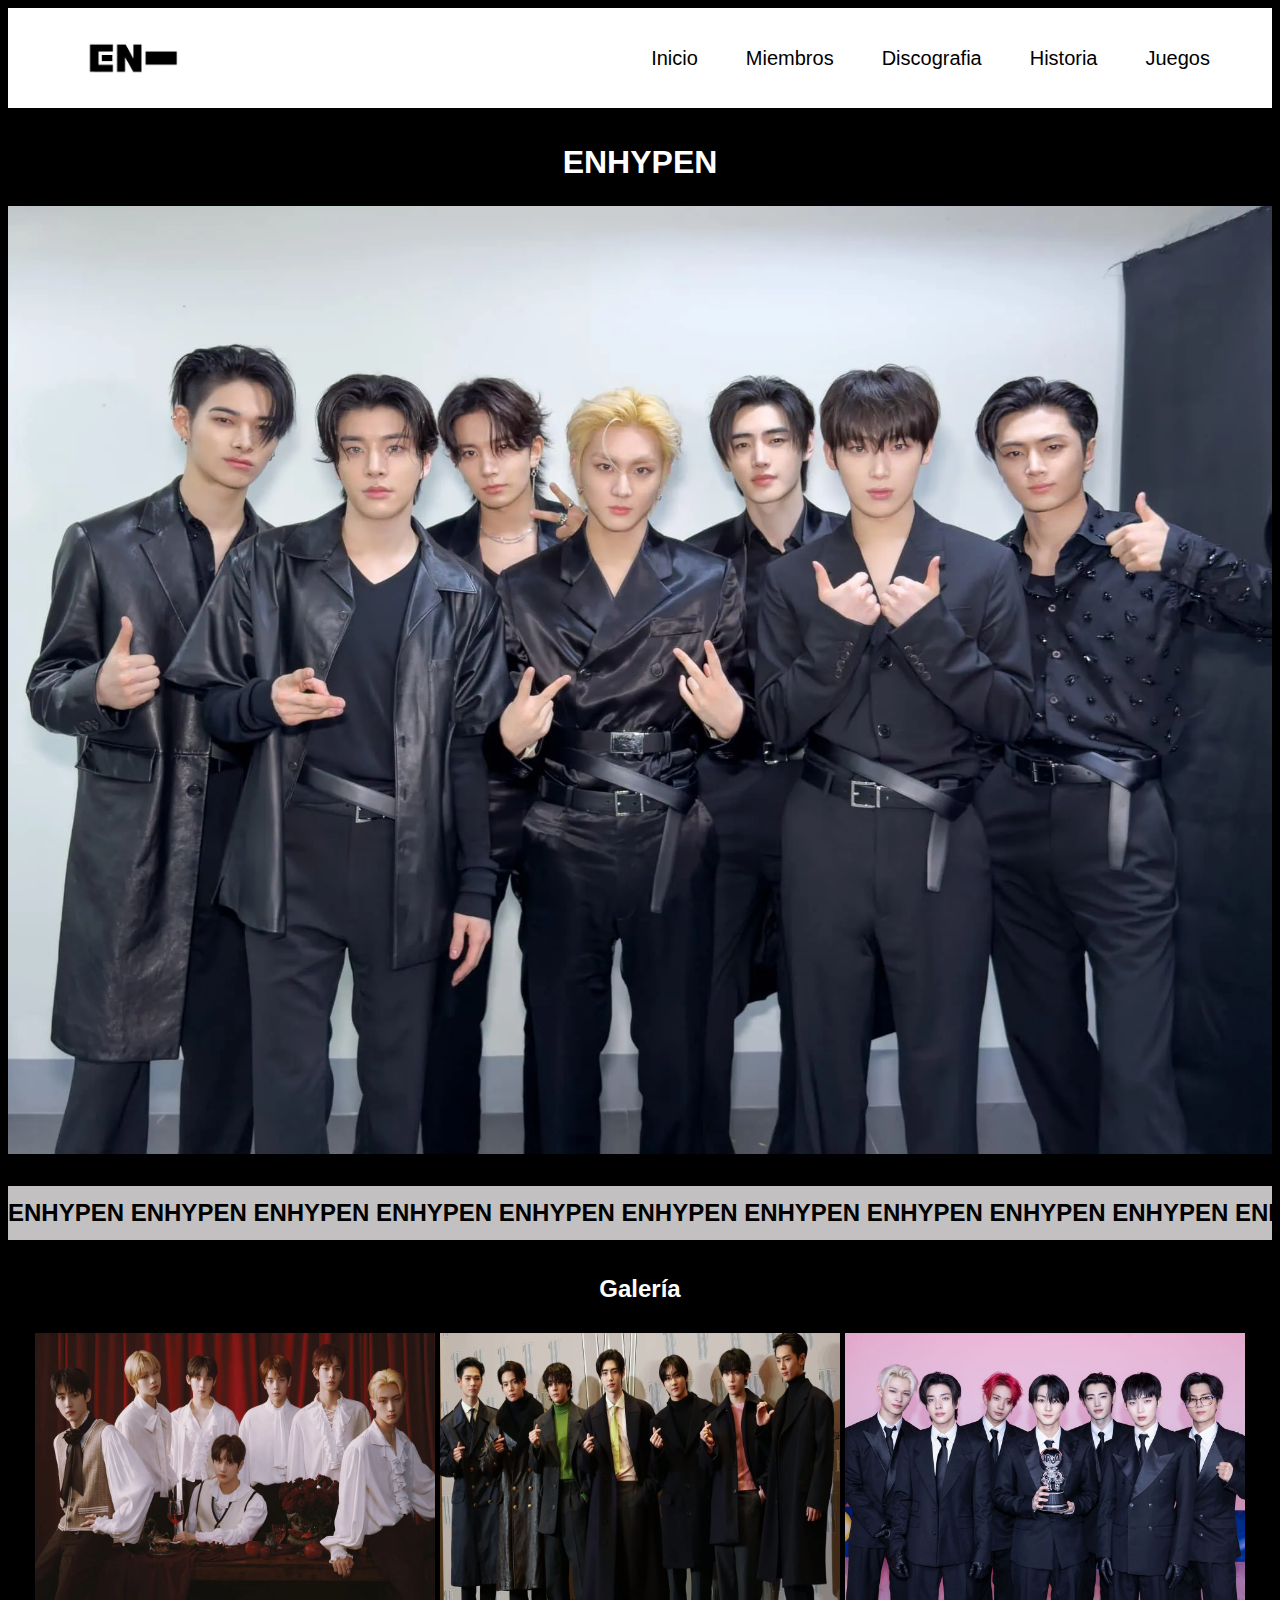
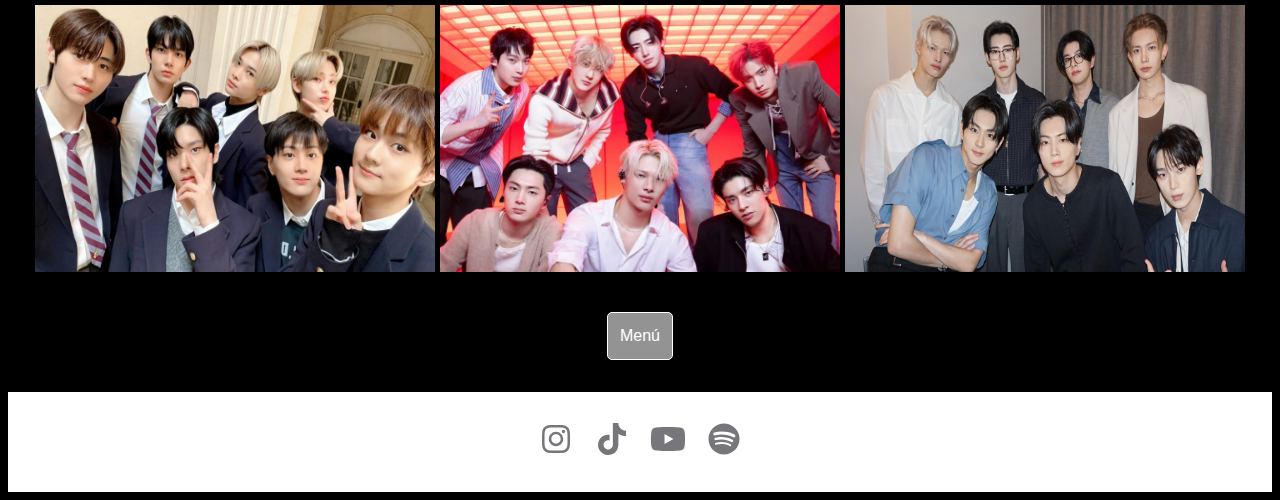
<file: index.html>
<!DOCTYPE html>
<html lang="es">
<head>
    <meta charset="UTF-8">
    <meta name="viewport" content="width=device-width, initial-scale=1.0">
    <link rel="stylesheet" href="css/style.css">
    <title>ENHYPEN</title>
    <link rel="icon" type="image/png" href="img/icon.png">
</head>
<body>
    <header id="header">
        <img src="img/Logo_enhypen.jpg" alt="" class="logo">
        <nav>
            <ul>
                <li><a href="index.html">Inicio</a></li>
                <li><a href="miembros.html">Miembros</a></li>
                <li><a href="discografia.html">Discografia</a></li>
                <li><a href="historia.html">Historia</a></li>
                <li><a href="juego.html">Juegos</a></li>
            </ul>
        </nav>
    </header>
    <main>
        <h1>ENHYPEN</h1>
            
        <img src="img/todos.webp" alt="imagen enhypen" class="imagen-inicio">

        <div class="barra">
            <div class="palabra">ENHYPEN ENHYPEN ENHYPEN ENHYPEN ENHYPEN ENHYPEN ENHYPEN ENHYPEN ENHYPEN ENHYPEN ENHYPEN ENHYPEN ENHYPEN ENHYPEN ENHYPEN ENHYPEN ENHYPEN ENHYPEN ENHYPEN ENHYPEN ENHYPEN ENHYPEN ENHYPEN  ENHYPEN</div>
        </div>

        <h2>Galería</h2>
        <div class="gallery">
            <img src="img/uber-die-entstehung-und-erfolgskarriere-von-enhypen-479659.jpg" alt="foto 1" id="foto1">
            <img src="img/foto2.jpg" alt="foto 2" id="foto2">
            <img src="img/foto3.jpg" alt="foto 3" id="foto3" >
            <img src="img/foto4.jpg" alt="foto 4" id="foto4" >
            <img src="img/foto5.jpg" alt="foto 5" id="foto5" >
            <img src="img/foto6.jpg" alt="foto 6" id="foto6" >
        </div>
        <div class="overlay" id="overlay">
        <span id="closeBtn">&times;</span>
        <img id="expandedImg" alt="Imagen ampliada">
        </div>
        <div class="btn-menu">
            <a href="#header" >Menú</a>
        </div>
        
    </main>
    <footer>
        <div class="redes">
            <a href="https://www.instagram.com/enhypen">
                <img src="img/instagram-brands-solid-full.svg" alt="ig">
            </a>
            <a href="https://www.tiktok.com/@enhypen">
                <img src="img/tiktok-brands-solid-full(1).svg" alt="tt">
            </a>
            <a href="https://www.youtube.com/channel/UCArLZtok93cO5R9RI4_Y5Jw">
                <img src="img/youtube-brands-solid-full.svg" alt="yt">
            </a>
            <a href="https://open.spotify.com/intl-es/artist/5t5FqBwTcgKTaWmfEbwQY9">
                <img src="img/spotify-brands-solid-full.svg" alt="sp">
            </a>
        </div>
    </footer>
    <script src="js/js.js"></script>
</body>
</html>
</file>
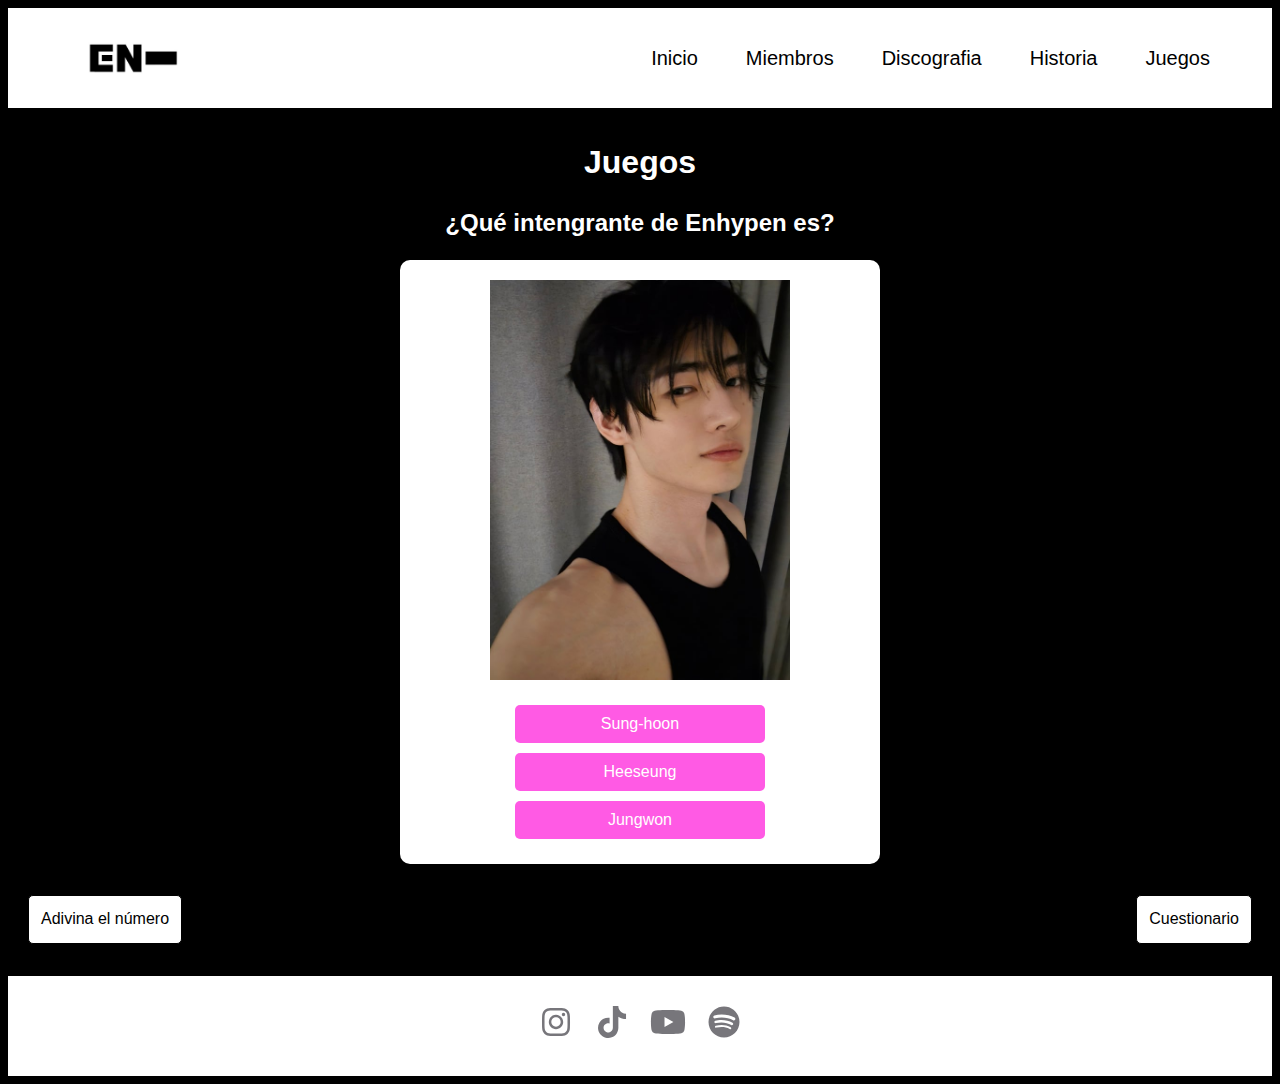
<file: adivinaInt.html>
<!DOCTYPE html>
<html lang="es">
<head>
    <meta charset="UTF-8">
    <meta name="viewport" content="width=device-width, initial-scale=1.0">
    <link rel="stylesheet" href="css/style.css">
    <title>ENHYPEN</title>
</head>
<body>
    <header>
        <img src="img/Logo_enhypen.jpg" alt="" class="logo">
        <nav>
            <ul>
                <li><a href="index.html">Inicio</a></li>
                <li><a href="miembros.html">Miembros</a></li>
                <li><a href="discografia.html">Discografia</a></li>
                <li><a href="historia.html">Historia</a></li>
                <li><a href="juego.html">Juegos</a></li>
            </ul>
        </nav>
    </header>
    <main>
        <h1>Juegos</h1>
        <h2>¿Qué intengrante de Enhypen es?</h2>
        <div class="tablegame">
            <img id="imagen" src="" alt="" />
            <div class="opciones">
                <button id="opcion1"></button>
                <button id="opcion2"></button>
                <button id="opcion3"></button>
            </div>
            <div id="mensaje"></div>
        </div>
        <div class="btn">
            <a href="adivinaNum.html" class="Ant">Adivina el número</a>
            <a href="quiz.html" class="Pos">Cuestionario</a>
        </div>

    </main>
    <footer>
        <div class="redes">
            <a href="https://www.instagram.com/enhypen">
                <img src="img/instagram-brands-solid-full.svg" alt="ig">
            </a>
            <a href="https://www.tiktok.com/@enhypen">
                <img src="img/tiktok-brands-solid-full(1).svg" alt="tt">
            </a>
            <a href="https://www.youtube.com/channel/UCArLZtok93cO5R9RI4_Y5Jw">
                <img src="img/youtube-brands-solid-full.svg" alt="yt">
            </a>
            <a href="https://open.spotify.com/intl-es/artist/5t5FqBwTcgKTaWmfEbwQY9">
                <img src="img/spotify-brands-solid-full.svg" alt="sp">
            </a>
        </div>
    </footer>

    <script src="js/adivinarInt.js"></script>
</body>
</html>
</file>
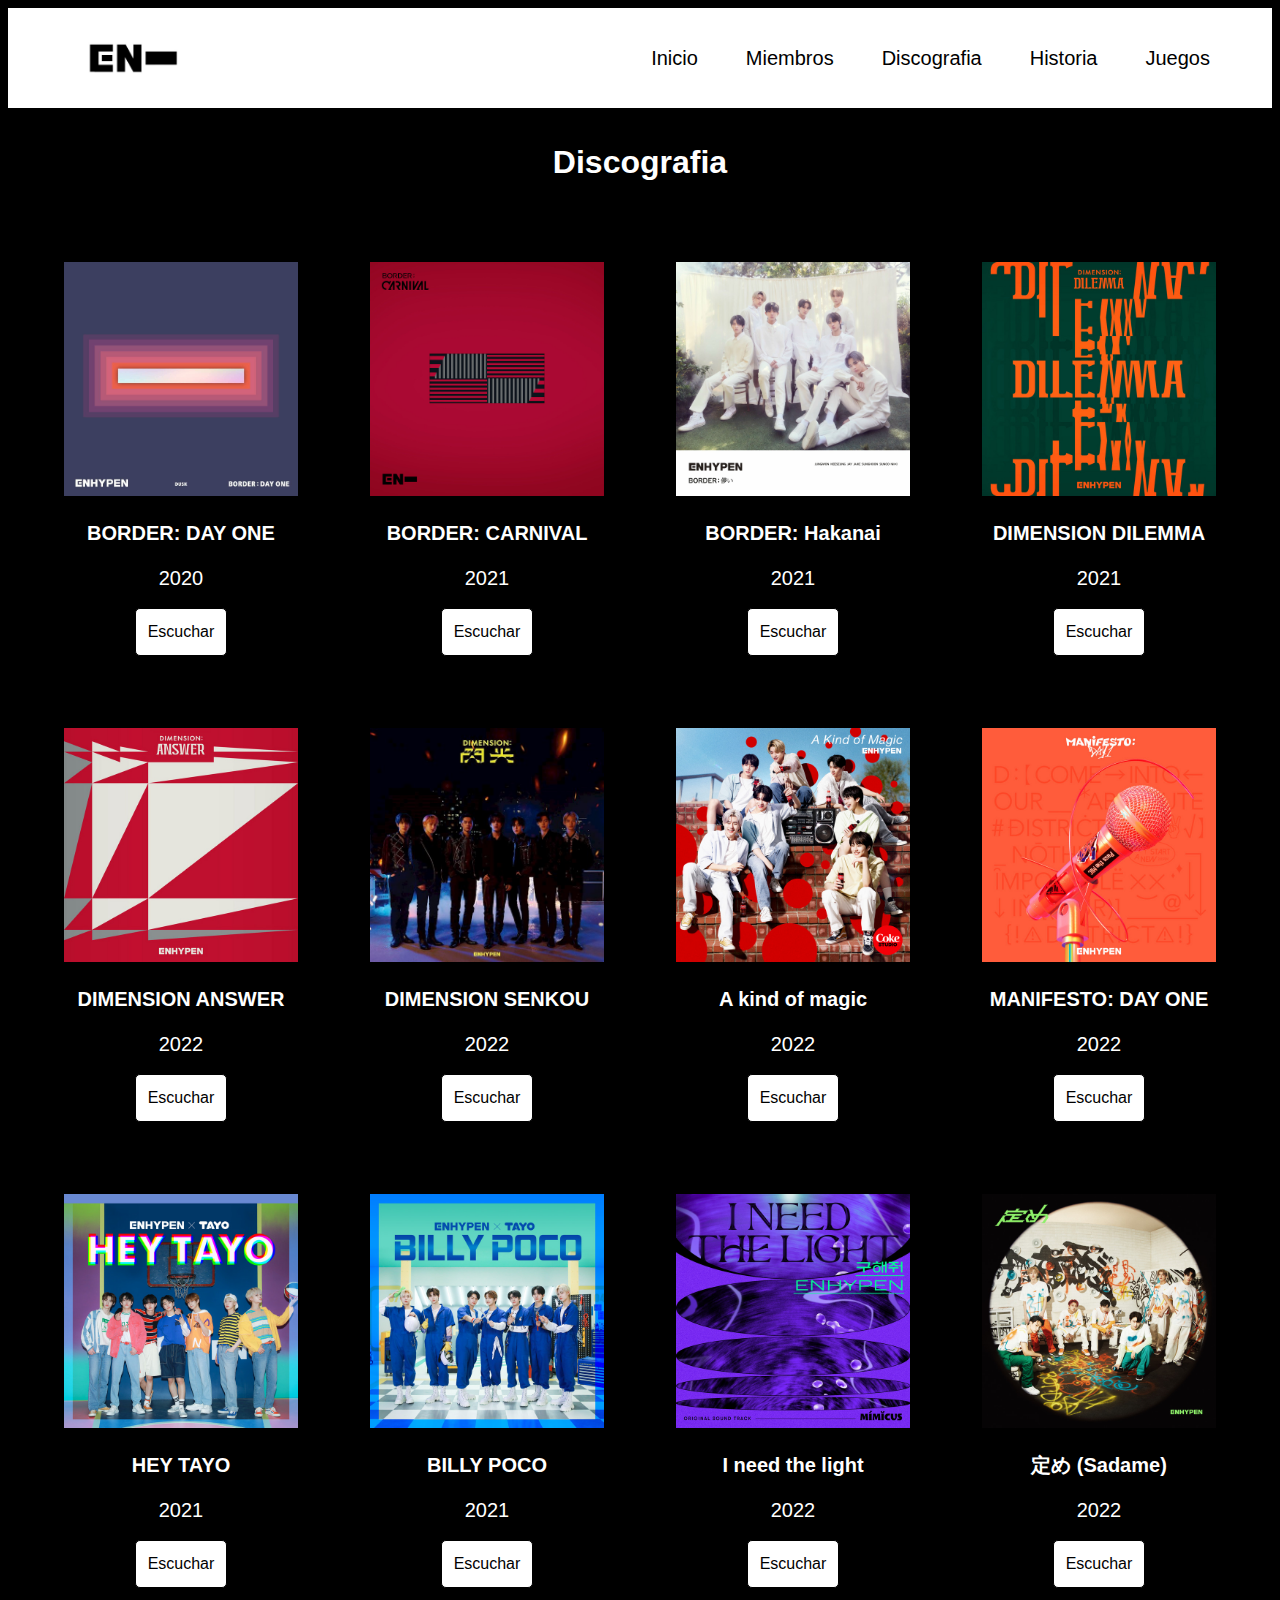
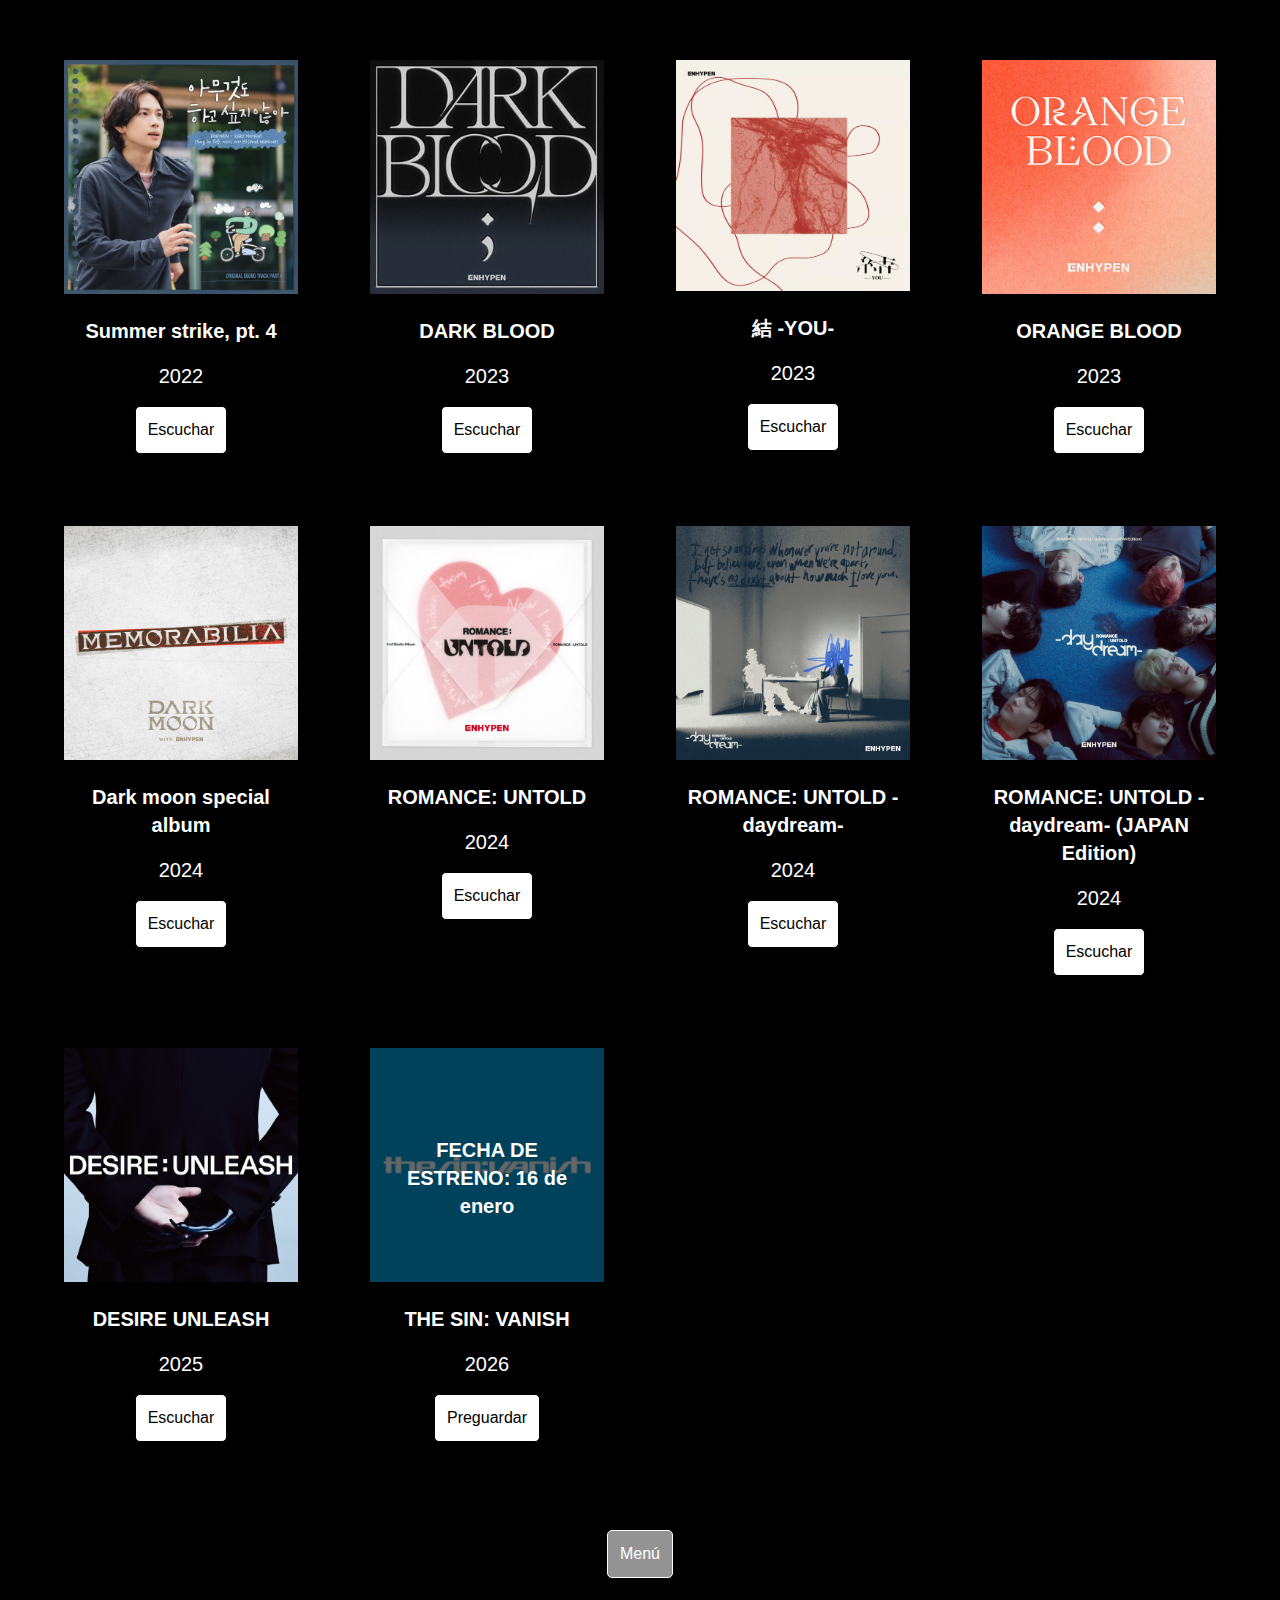
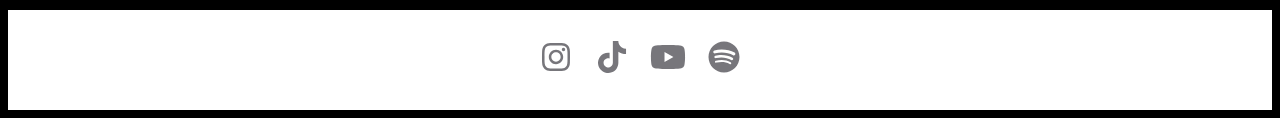
<file: discografia.html>
<!DOCTYPE html>
<html lang="es">
<head>
    <meta charset="UTF-8">
    <meta name="viewport" content="width=device-width, initial-scale=1.0">
    <link rel="stylesheet" href="css/style.css">
    <title>ENHYPEN - Discografia</title>
</head>
<body>
    <header id="header">
        <img src="img/Logo_enhypen.jpg" alt="" class="logo">
        <nav>
            <ul>
                <li><a href="index.html">Inicio</a></li>
                <li><a href="miembros.html">Miembros</a></li>
                <li><a href="discografia.html">Discografia</a></li>
                <li><a href="historia.html">Historia</a></li>
                <li><a href="juego.html">Juegos</a></li>
            </ul>
        </nav>
    </header>
    <main>
        <h1>Discografia</h1>
        <div class="discos-card">
            <div class="disco" >
                <img src="img/Border_DAY_ONE.jpg" alt="">
                <h2>BORDER: DAY ONE</h2>
                <p>2020</p>
                <a href="https://open.spotify.com/intl-es/album/3YxF7jTnpdNepWbO42f8lH" target="_blank">Escuchar</a>
            </div>
            <div class="disco" >
                <img src="img/Border_Carnival.jpg" alt="">
                <h2>BORDER: CARNIVAL</h2>
                <p>2021</p>
                <a href="https://open.spotify.com/intl-es/album/4LGYBcRsteiXjcPD4QQvxv" target="_blank">Escuchar</a>
            </div>
            <div class="disco" >
                <img src="img/hanakai.jpg" alt="">
                <h2>BORDER: Hakanai</h2>
                <p>2021</p>
                <a href="https://open.spotify.com/intl-es/album/05UNmVxVeG3XwkfrcXls5g" target="_blank">Escuchar</a>
            </div>
            <div class="disco" >
                <img src="img/dilema.jpeg" alt="">
                <h2>DIMENSION DILEMMA</h2>
                <p>2021</p>
                <a href="https://open.spotify.com/intl-es/album/5jGRqioNCSWZGBl3QmyuFI" target="_blank">Escuchar</a>
            </div>
            <div class="disco" >
                <img src="img/answer.jpeg" alt="">
                <h2>DIMENSION ANSWER</h2>
                <p>2022</p>
                <a href="https://open.spotify.com/intl-es/album/3nOj9hsnptBEDt9ie2lra5" target="_blank">Escuchar</a>
            </div>
            <div class="disco" >
                <img src="img/henkou.jpeg" alt="">
                <h2>DIMENSION SENKOU</h2>
                <p>2022</p>
                <a href="https://open.spotify.com/intl-es/album/0hTSBwSbvXgDSUxtSLBYcw" target="_blank">Escuchar</a>
            </div>
            <div class="disco" >
                <img src="img/magic.jpeg" alt="">
                <h2>A kind of magic</h2>
                <p>2022</p>
                <a href="https://open.spotify.com/intl-es/album/47oy52LyIbbzC0qLKQH16Z" target="_blank">Escuchar</a>
            </div>
            <div class="disco" >
                <img src="img/manifesto.jpeg" alt="">
                <h2>MANIFESTO: DAY ONE</h2>
                <p>2022</p>
                <a href="https://open.spotify.com/intl-es/album/5J8MNLLViH5zqM6VoGErz8" target="_blank">Escuchar</a>
            </div>
            <div class="disco" >
                <img src="img/tayo.jpeg" alt="">
                <h2>HEY TAYO</h2>
                <p>2021</p>
                <a href="https://open.spotify.com/intl-es/track/6RWCG74rX9zLLyc4soFyNO" target="_blank">Escuchar</a>
            </div>
            <div class="disco" >
                <img src="img/billy.jpeg" alt="">
                <h2>BILLY POCO</h2>
                <p>2021</p>
                <a href="https://open.spotify.com/intl-es/track/6fJ5GbMsMAX5Hw6XHiFoGG" target="_blank">Escuchar</a>
            </div>
            <div class="disco" >
                <img src="img/light.jpeg" alt="">
                <h2>I need the light</h2>
                <p>2022</p>
                <a href="https://open.spotify.com/intl-es/track/69mhZKG0nDbSK7NoINWEsE" target="_blank">Escuchar</a>
            </div>
            <div class="disco" >
                <img src="img/sadame.jpeg" alt="">
                <h2>定め (Sadame)</h2>
                <p>2022</p>
                <a href="https://open.spotify.com/intl-es/album/58Rn6sczqcudAs9bryXXBv" target="_blank">Escuchar</a>
            </div>
            <div class="disco" >
                <img src="img/summer.jpeg" alt="">
                <h2>Summer strike, pt. 4</h2>
                <p>2022</p>
                <a href="https://open.spotify.com/intl-es/album/6kAXwLPooprklH4fTIDu3D" target="_blank">Escuchar</a>
            </div>
            <div class="disco" >
                <img src="img/dark.jpeg" alt="">
                <h2>DARK BLOOD</h2>
                <p>2023</p>
                <a href="https://open.spotify.com/intl-es/album/7q65W5gVANjh1j1KXLeU0f" target="_blank">Escuchar</a>
            </div>
            <div class="disco" >
                <img src="img/you.jpg" alt="">
                <h2>結 -YOU-</h2>
                <p>2023</p>
                <a href="https://open.spotify.com/intl-es/album/6mPOqqTNfS3p7BlDMCy07r" target="_blank">Escuchar</a>
            </div>
            <div class="disco" >
                <img src="img/orange.jpeg" alt="">
                <h2>ORANGE BLOOD</h2>
                <p>2023</p>
                <a href="https://open.spotify.com/intl-es/album/7dsAlxH9cMgyREm8OLdWWT" target="_blank">Escuchar</a>
            </div>
            <div class="disco" >
                <img src="img/moon.jpeg" alt="">
                <h2>Dark moon special album</h2>
                <p>2024</p>
                <a href="https://open.spotify.com/intl-es/album/0OhJwEzXbK9Km6GQSPdmPU" target="_blank">Escuchar</a>
            </div>
            <div class="disco" >
                <img src="img/untold.jpeg" alt="">
                <h2>ROMANCE: UNTOLD</h2>
                <p>2024</p>
                <a href="https://open.spotify.com/intl-es/album/05I8FltCMnGa3kE38mpOkL" target="_blank">Escuchar</a>
            </div>
            <div class="disco" >
                <img src="img/daydream.jpeg" alt="">
                <h2>ROMANCE: UNTOLD -daydream-</h2>
                <p>2024</p>
                <a href="https://open.spotify.com/intl-es/album/380UbSJnNQ9SioALGRB0Cf" target="_blank">Escuchar</a>
            </div>
            <div class="disco" >
                <img src="img/japan.jpeg" alt="">
                <h2>ROMANCE: UNTOLD -daydream- (JAPAN Edition)</h2>
                <p>2024</p>
                <a href="https://open.spotify.com/intl-es/album/2k58zfsAwrvH8OfHx9RXd7" target="_blank">Escuchar</a>
            </div>
            <div class="disco" >
                <img src="img/desire.jpeg" alt="">
                <h2>DESIRE UNLEASH</h2>
                <p>2025</p>
                <a href="https://open.spotify.com/intl-es/album/5nskZ8CFMrSNiOrceMHr4B" target="_blank">Escuchar</a>
            </div>
            <div class="disco" >
                <div class="presave">
                    <h2>FECHA DE ESTRENO: 16 de enero</h2>
                    <img src="img/ENHYPEN_portada_de_la_preventa_de_The_Sin_-_Vanish.webp" alt="">
                </div>
                <h2>THE SIN: VANISH</h2>
                <p>2026</p>
                <a href="https://open.spotify.com/prerelease/0R4038bRmTF8RcLkwHEZaD" target="_blank">Preguardar</a>
            </div>
        </div>
        <div class="btn-menu">
            <a href="#header" >Menú</a>
        </div>
    </main>
    <footer>
        <div class="redes">
            <a href="https://www.instagram.com/enhypen">
                <img src="img/instagram-brands-solid-full.svg" alt="ig">
            </a>
            <a href="https://www.tiktok.com/@enhypen">
                <img src="img/tiktok-brands-solid-full(1).svg" alt="tt">
            </a>
            <a href="https://www.youtube.com/channel/UCArLZtok93cO5R9RI4_Y5Jw">
                <img src="img/youtube-brands-solid-full.svg" alt="yt">
            </a>
            <a href="https://open.spotify.com/intl-es/artist/5t5FqBwTcgKTaWmfEbwQY9">
                <img src="img/spotify-brands-solid-full.svg" alt="sp">
            </a>
        </div>
    </footer>
</body>
</html>
</file>
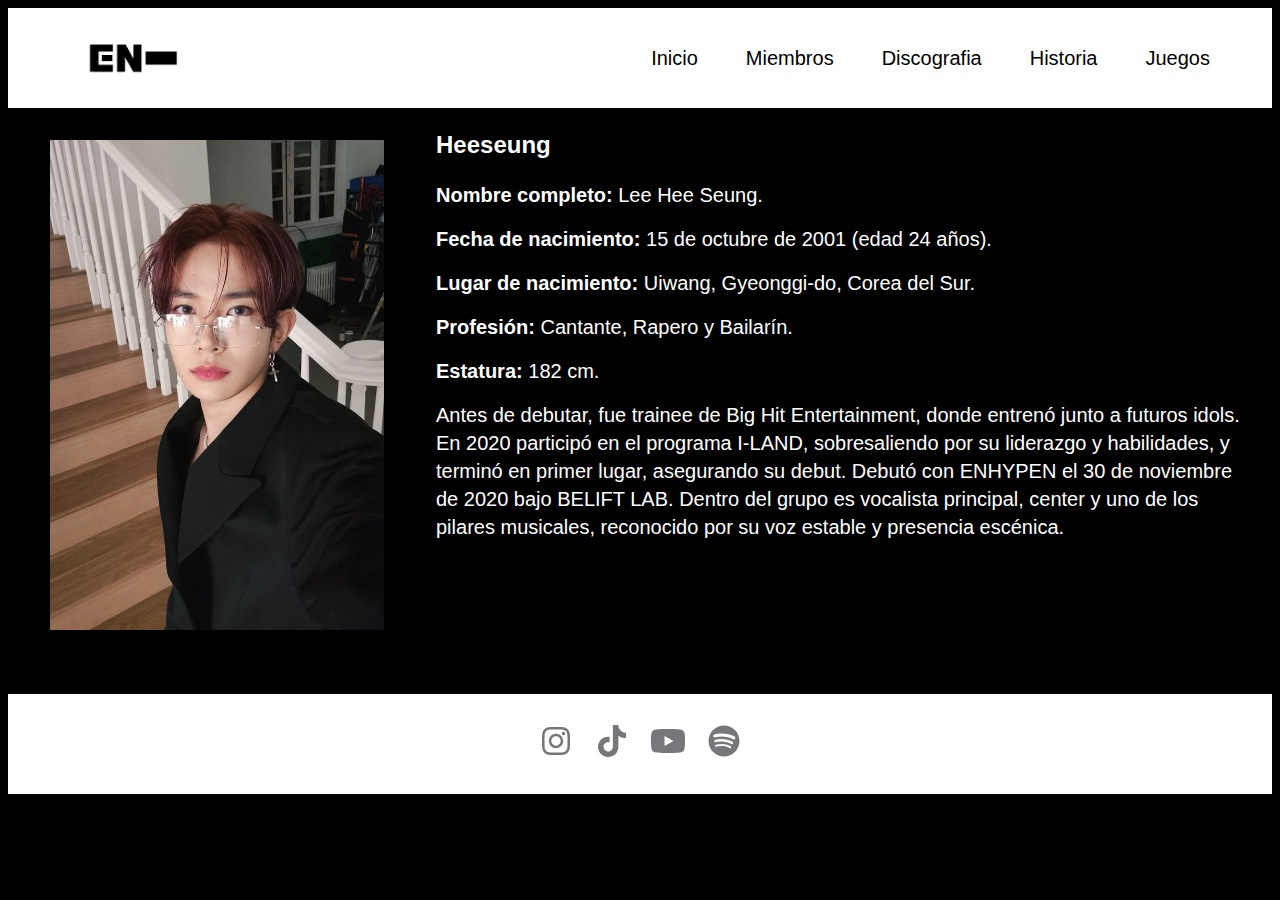
<file: Heeseung.html>
<!DOCTYPE html>
<html lang="es">
<head>
    <meta charset="UTF-8">
    <meta name="viewport" content="width=device-width, initial-scale=1.0">
    <link rel="stylesheet" href="css/style.css">
    <title>ENHYPEN - Miembros</title>
</head>
<body>
    <header id="header">
        <img src="img/Logo_enhypen.jpg" alt="" class="logo">
        <nav>
            <ul>
                <li><a href="index.html">Inicio</a></li>
                <li><a href="miembros.html">Miembros</a></li>
                <li><a href="discografia.html">Discografia</a></li>
                <li><a href="historia.html">Historia</a></li>
                <li><a href="juego.html">Juegos</a></li>
            </ul>
        </nav>
    </header>
    <main>
        <div class="contenedor">
            <div class="foto">
                <img src="img/hs.webp" alt="">
            </div>
            <div class="info">
                <h2>Heeseung</h2>
                <p><span class="negrita">Nombre completo:</span> Lee Hee Seung.</p>
                <p><span class="negrita">Fecha de nacimiento:</span> 15 de octubre de 2001 (edad 24 años).</p>
                <p><span class="negrita">Lugar de nacimiento:</span> Uiwang, Gyeonggi-do, Corea del Sur.</p>
                <p><span class="negrita">Profesión:</span> Cantante, Rapero y Bailarín. </p>
                <p><span class="negrita">Estatura:</span> 182 cm.</p>
                <p>Antes de debutar, fue trainee de Big Hit Entertainment, donde entrenó junto a futuros idols. En 2020 participó en el programa I-LAND, sobresaliendo por su liderazgo y habilidades, y terminó en primer lugar, asegurando su debut.

Debutó con ENHYPEN el 30 de noviembre de 2020 bajo BELIFT LAB. Dentro del grupo es vocalista principal, center y uno de los pilares musicales, reconocido por su voz estable y presencia escénica.</p>
            </div>
        </div>
        

    </main>
    <footer>
        <div class="redes">
            <a href="https://www.instagram.com/enhypen">
                <img src="img/instagram-brands-solid-full.svg" alt="ig">
            </a>
            <a href="https://www.tiktok.com/@enhypen">
                <img src="img/tiktok-brands-solid-full(1).svg" alt="tt">
            </a>
            <a href="https://www.youtube.com/channel/UCArLZtok93cO5R9RI4_Y5Jw">
                <img src="img/youtube-brands-solid-full.svg" alt="yt">
            </a>
            <a href="https://open.spotify.com/intl-es/artist/5t5FqBwTcgKTaWmfEbwQY9">
                <img src="img/spotify-brands-solid-full.svg" alt="sp">
            </a>
        </div>
    </footer>
</body>
</html>
</file>
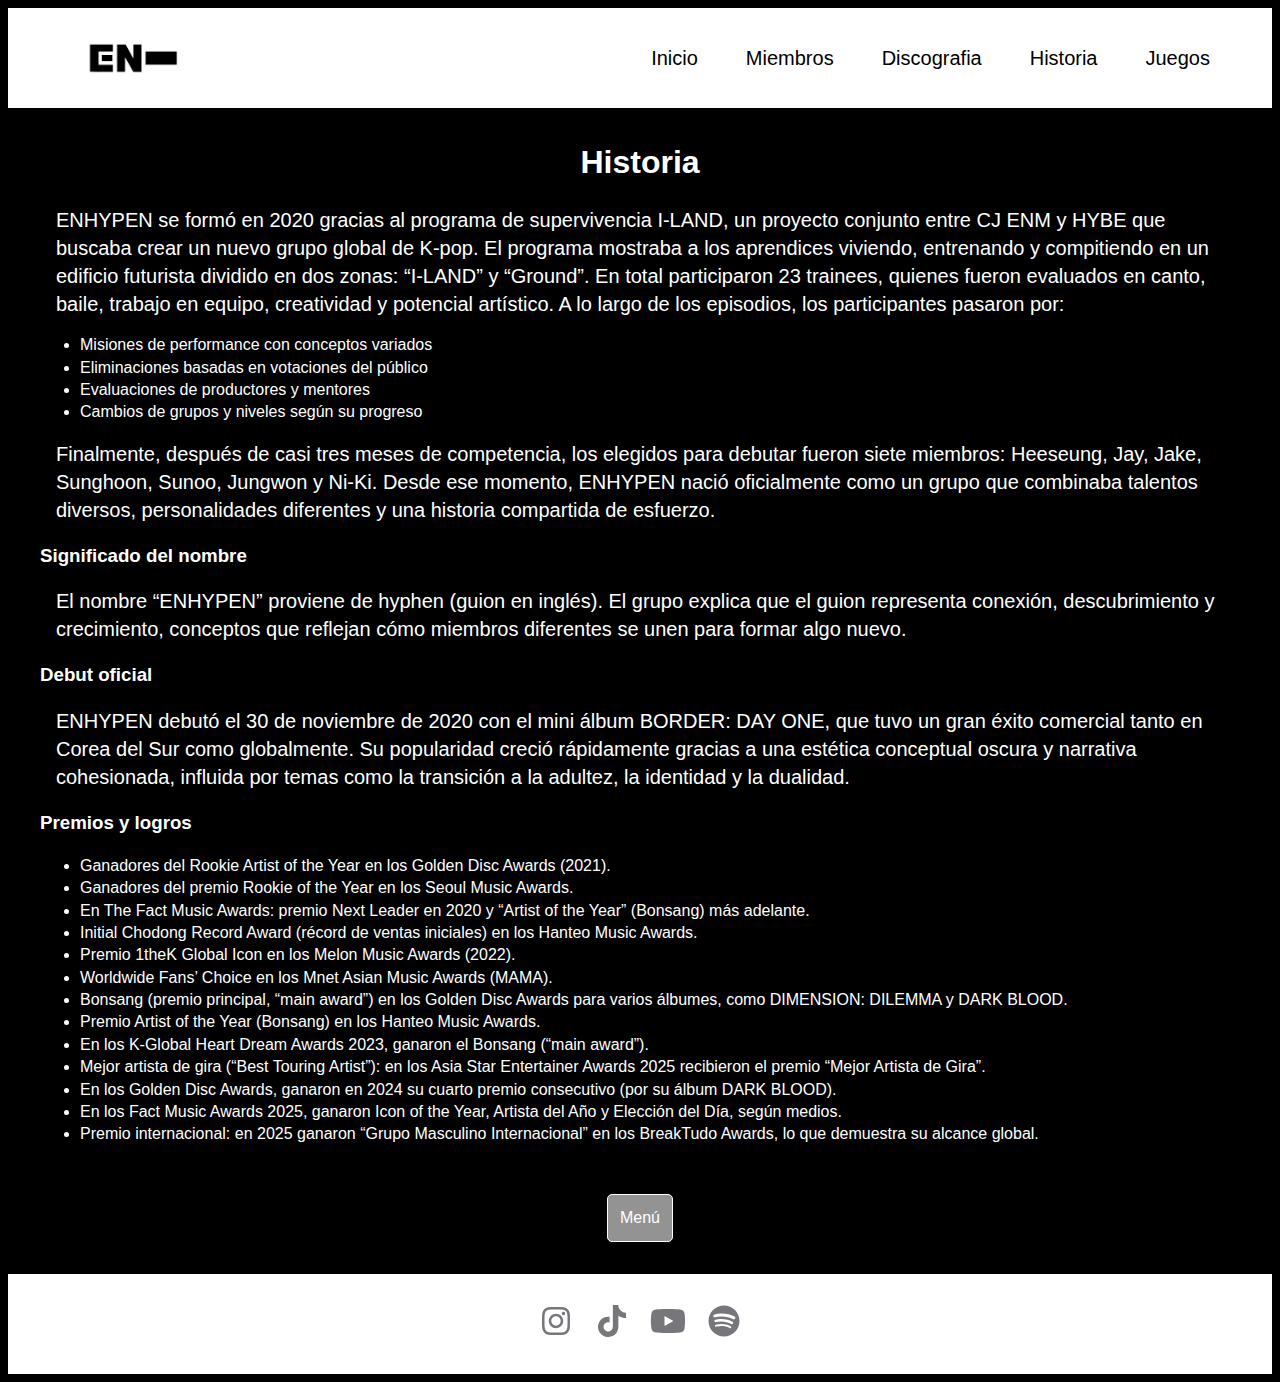
<file: historia.html>
<!DOCTYPE html>
<html lang="es">
<head>
    <meta charset="UTF-8">
    <meta name="viewport" content="width=device-width, initial-scale=1.0">
    <link rel="stylesheet" href="css/style.css">
    <link rel="icon" type="image/x-icon" href="/images/favicon.ico">
    <title>ENHYPEN</title>
</head>
<body>
    <header id="header">
        <img src="img/Logo_enhypen.jpg" alt="" class="logo">
        <nav>
            <ul>
                <li><a href="index.html">Inicio</a></li>
                <li><a href="miembros.html">Miembros</a></li>
                <li><a href="discografia.html">Discografia</a></li>
                <li><a href="historia.html">Historia</a></li>
                <li><a href="juego.html">Juegos</a></li>
            </ul>
        </nav>
    </header>
    <main>
        <h1>Historia</h1>
        <article>
            <p>ENHYPEN se formó en 2020 gracias al programa de supervivencia I-LAND, un proyecto conjunto entre CJ ENM y HYBE que buscaba crear un nuevo grupo global de K-pop.
                El programa mostraba a los aprendices viviendo, entrenando y compitiendo en un edificio futurista dividido en dos zonas: “I-LAND” y “Ground”.
                En total participaron 23 trainees, quienes fueron evaluados en canto, baile, trabajo en equipo, creatividad y potencial artístico.
                A lo largo de los episodios, los participantes pasaron por:
            </p>
            <ul>
                <li>Misiones de performance con conceptos variados</li>
                <li>Eliminaciones basadas en votaciones del público</li>
                <li>Evaluaciones de productores y mentores</li>
                <li>Cambios de grupos y niveles según su progreso</li>
            </ul>
            <p>
                Finalmente, después de casi tres meses de competencia, los elegidos para debutar fueron siete miembros: Heeseung, Jay, Jake, Sunghoon, Sunoo, Jungwon y Ni-Ki.
                Desde ese momento, ENHYPEN nació oficialmente como un grupo que combinaba talentos diversos, personalidades diferentes y una historia compartida de esfuerzo.
            </p>
        </article>
        <article>
            <h3>Significado del nombre</h3>
            <p> El nombre “ENHYPEN” proviene de hyphen (guion en inglés).
                El grupo explica que el guion representa conexión, descubrimiento y crecimiento, conceptos que reflejan cómo miembros diferentes se unen para formar algo nuevo.
            </p>
        </article>
        <article>
            <h3>Debut oficial</h3>
            <p>
                ENHYPEN debutó el 30 de noviembre de 2020 con el mini álbum BORDER: DAY ONE, que tuvo un gran éxito comercial tanto en Corea del Sur como globalmente. Su popularidad creció rápidamente gracias a una estética conceptual oscura y narrativa cohesionada, influida por temas como la transición a la adultez, la identidad y la dualidad.
            </p>
        </article>
        <article>
            <h3>Premios y logros</h3>
            <ul>
                <li>Ganadores del Rookie Artist of the Year en los Golden Disc Awards (2021).</li>
                <li>Ganadores del premio Rookie of the Year en los Seoul Music Awards.</li>
                <li>En The Fact Music Awards: premio Next Leader en 2020 y “Artist of the Year” (Bonsang) más adelante.</li>
                <li> Initial Chodong Record Award (récord de ventas iniciales) en los Hanteo Music Awards.</li>
                <li>Premio 1theK Global Icon en los Melon Music Awards (2022).</li>
                <li>Worldwide Fans’ Choice en los Mnet Asian Music Awards (MAMA).</li>
                <li>Bonsang (premio principal, “main award”) en los Golden Disc Awards para varios álbumes, como DIMENSION: DILEMMA y DARK BLOOD. </li>
                <li>Premio Artist of the Year (Bonsang) en los Hanteo Music Awards.</li>
                <li>En los K-Global Heart Dream Awards 2023, ganaron el Bonsang (“main award”).</li>
                <li> Mejor artista de gira (“Best Touring Artist”): en los Asia Star Entertainer Awards 2025 recibieron el premio “Mejor Artista de Gira”. </li>
                <li> En los Golden Disc Awards, ganaron en 2024 su cuarto premio consecutivo (por su álbum DARK BLOOD).</li>
                <li>En los Fact Music Awards 2025, ganaron Icon of the Year, Artista del Año y Elección del Día, según medios. </li>
                <li>Premio internacional: en 2025 ganaron “Grupo Masculino Internacional” en los BreakTudo Awards, lo que demuestra su alcance global. </li>
            </ul>
        </article>
        <div class="btn-menu">
            <a href="#header" >Menú</a>
        </div>
    </main>
    <footer>
        <div class="redes">
            <a href="https://www.instagram.com/enhypen">
                <img src="img/instagram-brands-solid-full.svg" alt="ig">
            </a>
            <a href="https://www.tiktok.com/@enhypen">
                <img src="img/tiktok-brands-solid-full(1).svg" alt="tt">
            </a>
            <a href="https://www.youtube.com/channel/UCArLZtok93cO5R9RI4_Y5Jw">
                <img src="img/youtube-brands-solid-full.svg" alt="yt">
            </a>
            <a href="https://open.spotify.com/intl-es/artist/5t5FqBwTcgKTaWmfEbwQY9">
                <img src="img/spotify-brands-solid-full.svg" alt="sp">
            </a>
        </div>
    </footer>
</body>
</body>
</html>
</file>
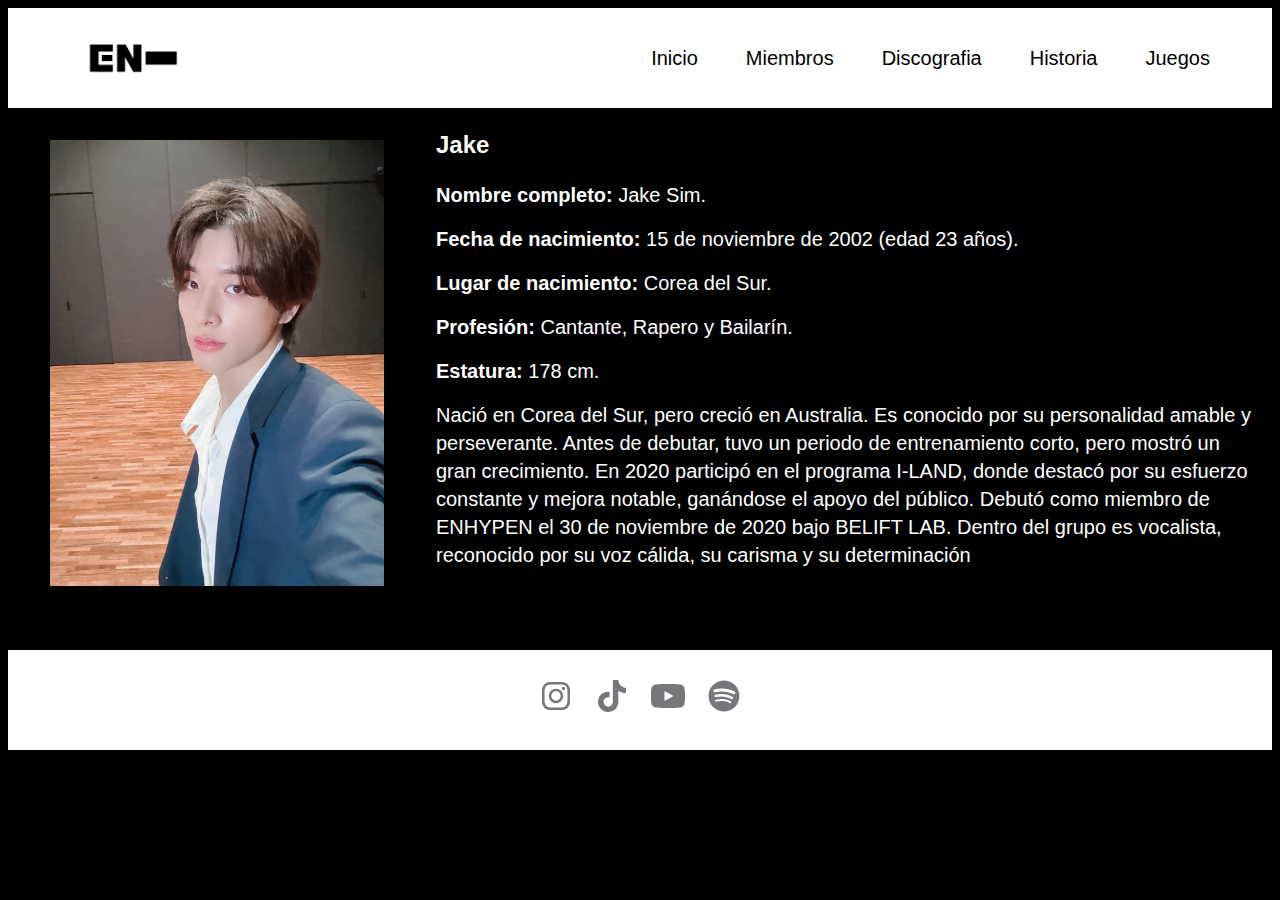
<file: Jake.html>
<!DOCTYPE html>
<html lang="es">
<head>
    <meta charset="UTF-8">
    <meta name="viewport" content="width=device-width, initial-scale=1.0">
    <link rel="stylesheet" href="css/style.css">
    <title>ENHYPEN - Miembros</title>
</head>
<body>
    <header id="header">
        <img src="img/Logo_enhypen.jpg" alt="" class="logo">
        <nav>
            <ul>
                <li><a href="index.html">Inicio</a></li>
                <li><a href="miembros.html">Miembros</a></li>
                <li><a href="discografia.html">Discografia</a></li>
                <li><a href="historia.html">Historia</a></li>
                <li><a href="juego.html">Juegos</a></li>
            </ul>
        </nav>
    </header>
    <main>
        <div class="contenedor">
            <div class="foto">
                <img src="img/jk.webp" alt="">
            </div>
            <div class="info">
                <h2>Jake</h2>
                <p><span class="negrita">Nombre completo:</span> Jake Sim.</p>
                <p><span class="negrita">Fecha de nacimiento:</span> 15 de noviembre de 2002 (edad 23 años).</p>
                <p><span class="negrita">Lugar de nacimiento:</span> Corea del Sur.</p>
                <p><span class="negrita">Profesión:</span> Cantante, Rapero y Bailarín. </p>
                <p><span class="negrita">Estatura:</span> 178 cm.</p>
                <p>Nació en Corea del Sur, pero creció en Australia. Es conocido por su personalidad amable y perseverante.

Antes de debutar, tuvo un periodo de entrenamiento corto, pero mostró un gran crecimiento. En 2020 participó en el programa I-LAND, donde destacó por su esfuerzo constante y mejora notable, ganándose el apoyo del público.

Debutó como miembro de ENHYPEN el 30 de noviembre de 2020 bajo BELIFT LAB. Dentro del grupo es vocalista, reconocido por su voz cálida, su carisma y su determinación</p>
            </div>
        </div>
        

    </main>
    <footer>
        <div class="redes">
            <a href="https://www.instagram.com/enhypen">
                <img src="img/instagram-brands-solid-full.svg" alt="ig">
            </a>
            <a href="https://www.tiktok.com/@enhypen">
                <img src="img/tiktok-brands-solid-full(1).svg" alt="tt">
            </a>
            <a href="https://www.youtube.com/channel/UCArLZtok93cO5R9RI4_Y5Jw">
                <img src="img/youtube-brands-solid-full.svg" alt="yt">
            </a>
            <a href="https://open.spotify.com/intl-es/artist/5t5FqBwTcgKTaWmfEbwQY9">
                <img src="img/spotify-brands-solid-full.svg" alt="sp">
            </a>
        </div>
    </footer>
</body>
</html>
</file>
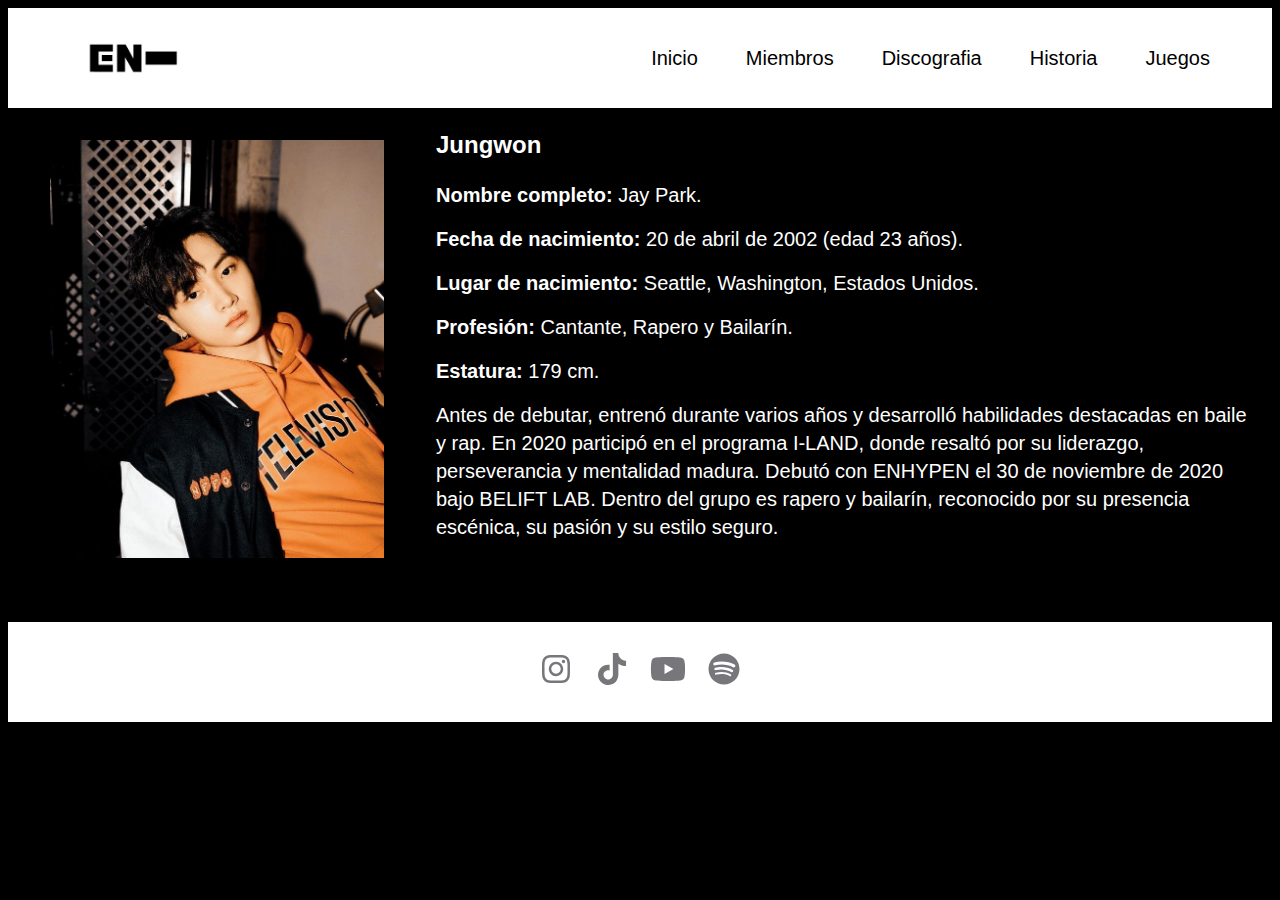
<file: Jay.html>
<!DOCTYPE html>
<html lang="es">
<head>
    <meta charset="UTF-8">
    <meta name="viewport" content="width=device-width, initial-scale=1.0">
    <link rel="stylesheet" href="css/style.css">
    <title>ENHYPEN - Miembros</title>
</head>
<body>
    <header id="header">
        <img src="img/Logo_enhypen.jpg" alt="" class="logo">
        <nav>
            <ul>
                <li><a href="index.html">Inicio</a></li>
                <li><a href="miembros.html">Miembros</a></li>
                <li><a href="discografia.html">Discografia</a></li>
                <li><a href="historia.html">Historia</a></li>
                <li><a href="juego.html">Juegos</a></li>
            </ul>
        </nav>
    </header>
    <main>
        <div class="contenedor">
            <div class="foto">
                <img src="img/jp.jpg" alt="">
            </div>
            <div class="info">
                <h2>Jungwon</h2>
                <p><span class="negrita">Nombre completo:</span>  Jay Park.</p>
                <p><span class="negrita">Fecha de nacimiento:</span> 20 de abril de 2002 (edad 23 años).</p>
                <p><span class="negrita">Lugar de nacimiento:</span>  Seattle, Washington, Estados Unidos.</p>
                <p><span class="negrita">Profesión:</span> Cantante, Rapero y Bailarín. </p>
                <p><span class="negrita">Estatura:</span> 179 cm.</p>
                <p>Antes de debutar, entrenó durante varios años y desarrolló habilidades destacadas en baile y rap. En 2020 participó en el programa I-LAND, donde resaltó por su liderazgo, perseverancia y mentalidad madura.

Debutó con ENHYPEN el 30 de noviembre de 2020 bajo BELIFT LAB. Dentro del grupo es rapero y bailarín, reconocido por su presencia escénica, su pasión y su estilo seguro.</p>
            </div>
        </div>
        

    </main>
    <footer>
        <div class="redes">
            <a href="https://www.instagram.com/enhypen">
                <img src="img/instagram-brands-solid-full.svg" alt="ig">
            </a>
            <a href="https://www.tiktok.com/@enhypen">
                <img src="img/tiktok-brands-solid-full(1).svg" alt="tt">
            </a>
            <a href="https://www.youtube.com/channel/UCArLZtok93cO5R9RI4_Y5Jw">
                <img src="img/youtube-brands-solid-full.svg" alt="yt">
            </a>
            <a href="https://open.spotify.com/intl-es/artist/5t5FqBwTcgKTaWmfEbwQY9">
                <img src="img/spotify-brands-solid-full.svg" alt="sp">
            </a>
        </div>
    </footer>
</body>
</html>
</file>
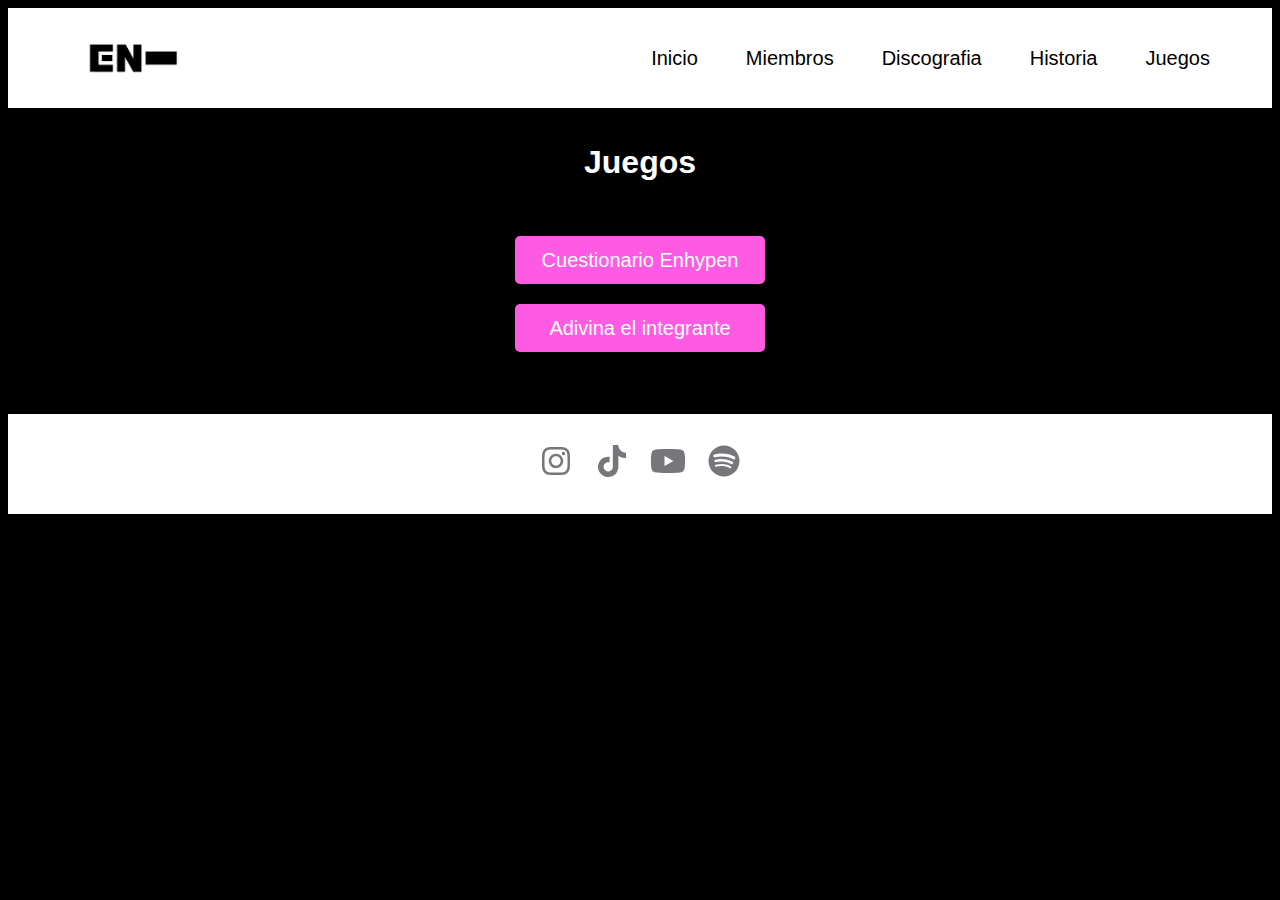
<file: juego.html>
<!DOCTYPE html>
<html lang="es">
<head>
    <meta charset="UTF-8">
    <meta name="viewport" content="width=device-width, initial-scale=1.0">
    <link rel="stylesheet" href="css/style.css">
    <title>ENHYPEN - Juegos</title>
</head>
<body>
    <header>
        <img src="img/Logo_enhypen.jpg" alt="" class="logo">
        <nav>
            <ul>
                <li><a href="index.html">Inicio</a></li>
                <li><a href="miembros.html">Miembros</a></li>
                <li><a href="discografia.html">Discografia</a></li>
                <li><a href="historia.html">Historia</a></li>
                <li><a href="juego.html">Juegos</a></li>
            </ul>
        </nav>
    </header>
    <main>
        <h1>Juegos</h1>
        <div class="juegos">
            <a href= "quiz.html"> Cuestionario Enhypen</a>
            <a href= "adivinaInt.html"> Adivina el integrante</a>
        </div>
        
        
    </main>
    <footer>
        <div class="redes">
            <a href="https://www.instagram.com/enhypen">
                <img src="img/instagram-brands-solid-full.svg" alt="ig">
            </a>
            <a href="https://www.tiktok.com/@enhypen">
                <img src="img/tiktok-brands-solid-full(1).svg" alt="tt">
            </a>
            <a href="https://www.youtube.com/channel/UCArLZtok93cO5R9RI4_Y5Jw">
                <img src="img/youtube-brands-solid-full.svg" alt="yt">
            </a>
            <a href="https://open.spotify.com/intl-es/artist/5t5FqBwTcgKTaWmfEbwQY9">
                <img src="img/spotify-brands-solid-full.svg" alt="sp">
            </a>
        </div>
    </footer>
</body>
</html>
</file>
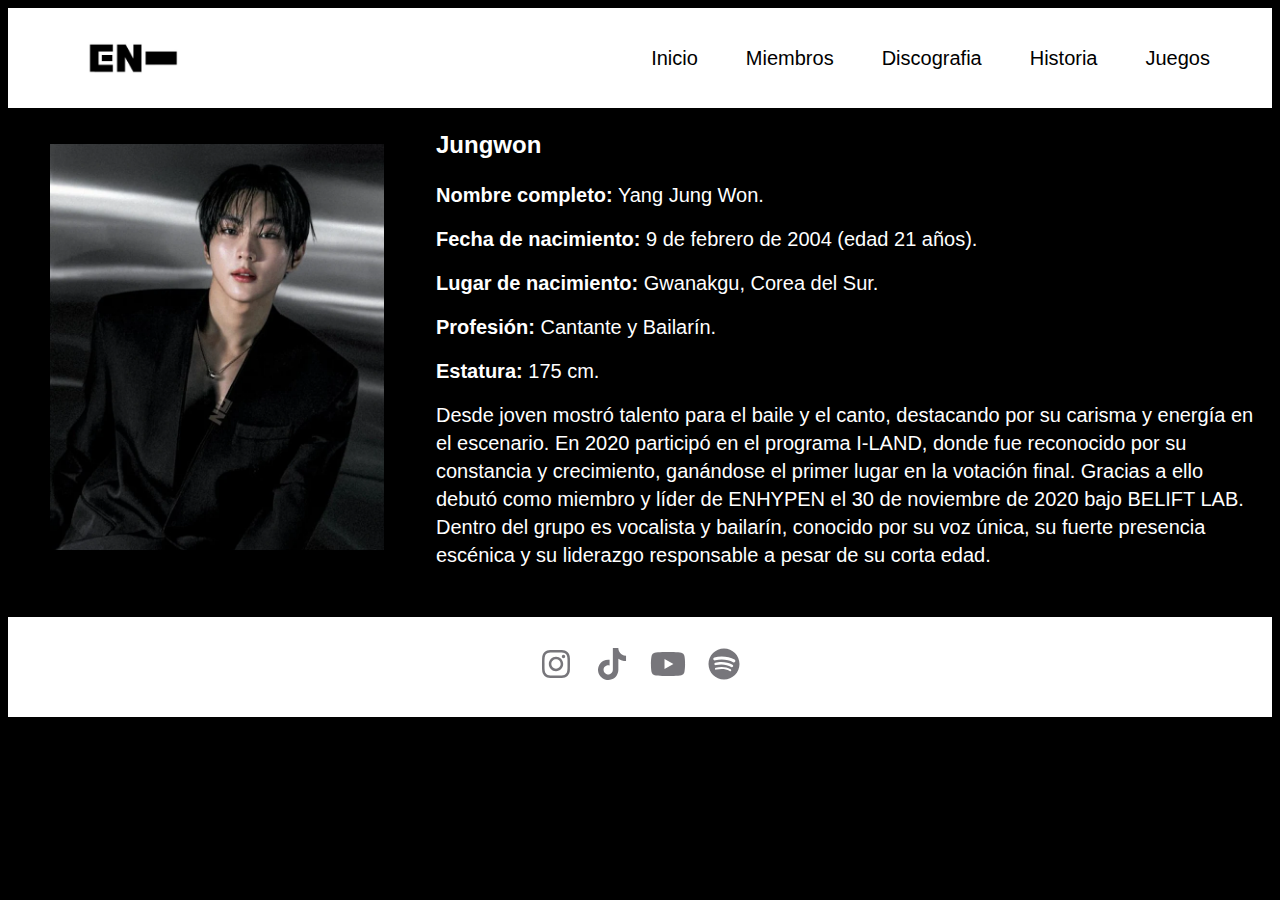
<file: Jungwon.html>
<!DOCTYPE html>
<html lang="es">
<head>
    <meta charset="UTF-8">
    <meta name="viewport" content="width=device-width, initial-scale=1.0">
    <link rel="stylesheet" href="css/style.css">
    <title>ENHYPEN - Miembros</title>
</head>
<body>
    <header id="header">
        <img src="img/Logo_enhypen.jpg" alt="" class="logo">
        <nav>
            <ul>
                <li><a href="index.html">Inicio</a></li>
                <li><a href="miembros.html">Miembros</a></li>
                <li><a href="discografia.html">Discografia</a></li>
                <li><a href="historia.html">Historia</a></li>
                <li><a href="juego.html">Juegos</a></li>
            </ul>
        </nav>
    </header>
    <main>
        <div class="contenedor">
            <div class="foto">
                <img src="img/jw.png" alt="">
            </div>
            <div class="info">
                <h2>Jungwon</h2>
                <p><span class="negrita">Nombre completo:</span>  Yang Jung Won.</p>
                <p><span class="negrita">Fecha de nacimiento:</span> 9 de febrero de 2004 (edad 21 años).</p>
                <p><span class="negrita">Lugar de nacimiento:</span>  Gwanakgu, Corea del Sur.</p>
                <p><span class="negrita">Profesión:</span> Cantante y Bailarín. </p>
                <p><span class="negrita">Estatura:</span> 175 cm.</p>
                <p>Desde joven mostró talento para el baile y el canto, destacando por su carisma y energía en el escenario.

En 2020 participó en el programa I-LAND, donde fue reconocido por su constancia y crecimiento, ganándose el primer lugar en la votación final. Gracias a ello debutó como miembro y líder de ENHYPEN el 30 de noviembre de 2020 bajo BELIFT LAB.

Dentro del grupo es vocalista y bailarín, conocido por su voz única, su fuerte presencia escénica y su liderazgo responsable a pesar de su corta edad.</p>
            </div>
        </div>
        

    </main>
    <footer>
        <div class="redes">
            <a href="https://www.instagram.com/enhypen">
                <img src="img/instagram-brands-solid-full.svg" alt="ig">
            </a>
            <a href="https://www.tiktok.com/@enhypen">
                <img src="img/tiktok-brands-solid-full(1).svg" alt="tt">
            </a>
            <a href="https://www.youtube.com/channel/UCArLZtok93cO5R9RI4_Y5Jw">
                <img src="img/youtube-brands-solid-full.svg" alt="yt">
            </a>
            <a href="https://open.spotify.com/intl-es/artist/5t5FqBwTcgKTaWmfEbwQY9">
                <img src="img/spotify-brands-solid-full.svg" alt="sp">
            </a>
        </div>
    </footer>
</body>
</html>
</file>
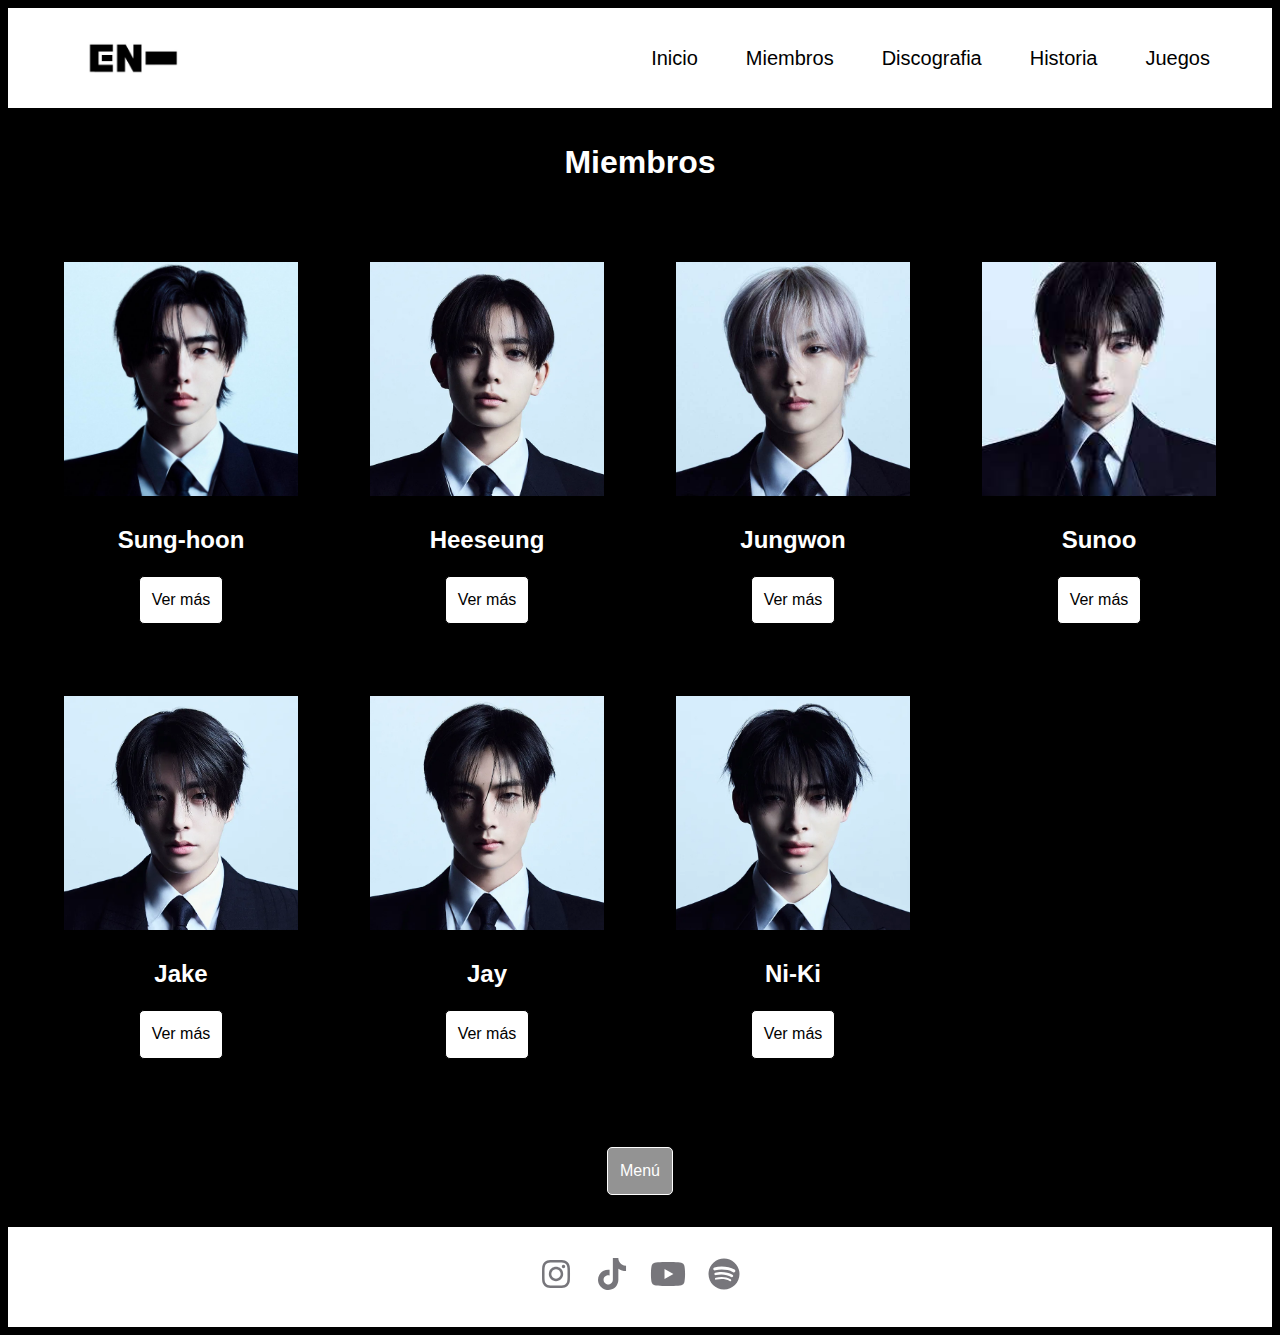
<file: miembros.html>
<!DOCTYPE html>
<html lang="es">
<head>
    <meta charset="UTF-8">
    <meta name="viewport" content="width=device-width, initial-scale=1.0">
    <link rel="stylesheet" href="css/style.css">
    <title>ENHYPEN - Miembros</title>
</head>
<body>
    <header id="header">
        <img src="img/Logo_enhypen.jpg" alt="" class="logo">
        <nav>
            <ul>
                <li><a href="index.html">Inicio</a></li>
                <li><a href="miembros.html">Miembros</a></li>
                <li><a href="discografia.html">Discografia</a></li>
                <li><a href="historia.html">Historia</a></li>
                <li><a href="juego.html">Juegos</a></li>
            </ul>
        </nav>
    </header>
    <main>
        <h1>Miembros</h1>
        <div class="miembros-card">
            <div class="miembro">
                <img src="img/sunhon-fotor-2025112522127.png" alt="">
                <h2>Sung-hoon</h2>
                <a href="Sunghoon.html">Ver más</a>
            </div>
            <div class="miembro">
                <img src="img/hesung-fotor-20251125215722.png" alt="">
                <h2>Heeseung</h2>
                <a href="Heeseung.html">Ver más</a>
            </div>
            <div class="miembro">
                <img src="img/jungwon.jpeg" alt="">
                <h2>Jungwon</h2>
                <a href="Jungwon.html">Ver más</a>
            </div>
            <div class="miembro">
                <img src="img/suno.jpeg" alt="">
                <h2>Sunoo</h2>
                <a href="Sunoo.html">Ver más</a>
            </div>
            <div class="miembro">
                <img src="img/jake-fotor-20251125215849.png" alt="">
                <h2>Jake</h2>
                <a href="Jake.html">Ver más</a>
            </div>
            <div class="miembro">
                <img src="img/jay-fotor-20251125215820.png" alt="">
                <h2>Jay</h2>
                <a href="Jay.html">Ver más</a>
            </div>
            <div class="miembro">
                <img src="img/niki-fotor-20251125215327.png" alt="">
                <h2>Ni-Ki</h2>
                <a href="NiKi.html">Ver más</a>
            </div>
        </div>
        <div class="btn-menu">
            <a href="#header" >Menú</a>
        </div>
    </main>
    <footer>
        <div class="redes">
            <a href="https://www.instagram.com/enhypen">
                <img src="img/instagram-brands-solid-full.svg" alt="ig">
            </a>
            <a href="https://www.tiktok.com/@enhypen">
                <img src="img/tiktok-brands-solid-full(1).svg" alt="tt">
            </a>
            <a href="https://www.youtube.com/channel/UCArLZtok93cO5R9RI4_Y5Jw">
                <img src="img/youtube-brands-solid-full.svg" alt="yt">
            </a>
            <a href="https://open.spotify.com/intl-es/artist/5t5FqBwTcgKTaWmfEbwQY9">
                <img src="img/spotify-brands-solid-full.svg" alt="sp">
            </a>
        </div>
    </footer>
</body>
</html>
</file>
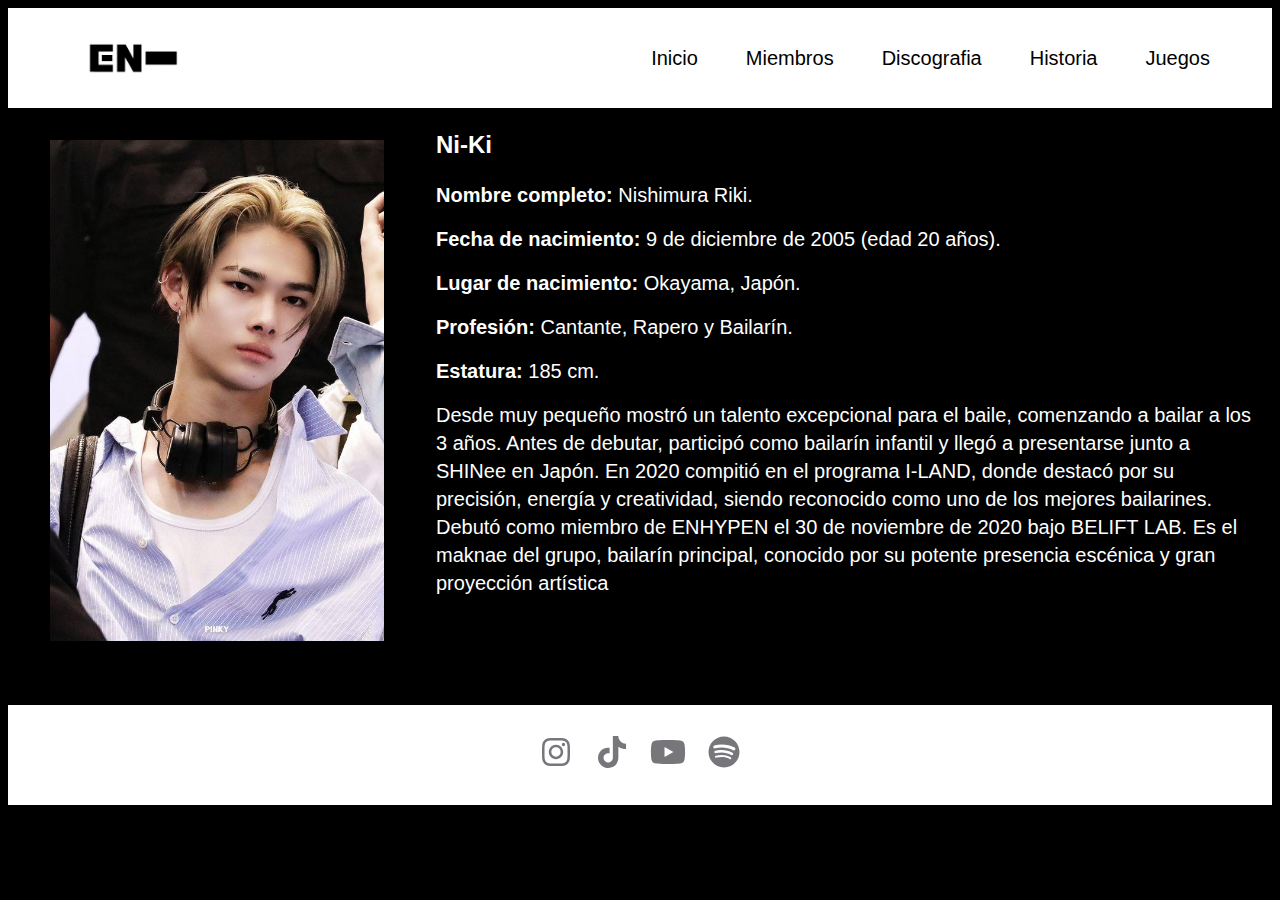
<file: NiKi.html>
<!DOCTYPE html>
<html lang="es">
<head>
    <meta charset="UTF-8">
    <meta name="viewport" content="width=device-width, initial-scale=1.0">
    <link rel="stylesheet" href="css/style.css">
    <title>ENHYPEN - Miembros</title>
</head>
<body>
    <header id="header">
        <img src="img/Logo_enhypen.jpg" alt="" class="logo">
        <nav>
            <ul>
                <li><a href="index.html">Inicio</a></li>
                <li><a href="miembros.html">Miembros</a></li>
                <li><a href="discografia.html">Discografia</a></li>
                <li><a href="historia.html">Historia</a></li>
                <li><a href="juego.html">Juegos</a></li>
            </ul>
        </nav>
    </header>
    <main>
        <div class="contenedor">
            <div class="foto">
                <img src="img/nk.jpeg" alt="">
            </div>
            <div class="info">
                <h2>Ni-Ki</h2>
                <p><span class="negrita">Nombre completo:</span> Nishimura Riki.</p>
                <p><span class="negrita">Fecha de nacimiento:</span> 9 de diciembre de 2005 (edad 20 años).</p>
                <p><span class="negrita">Lugar de nacimiento:</span> Okayama, Japón.</p>
                <p><span class="negrita">Profesión:</span> Cantante, Rapero y Bailarín. </p>
                <p><span class="negrita">Estatura:</span> 185 cm.</p>
                <p>Desde muy pequeño mostró un talento excepcional para el baile, comenzando a bailar a los 3 años.

Antes de debutar, participó como bailarín infantil y llegó a presentarse junto a SHINee en Japón. En 2020 compitió en el programa I-LAND, donde destacó por su precisión, energía y creatividad, siendo reconocido como uno de los mejores bailarines.

Debutó como miembro de ENHYPEN el 30 de noviembre de 2020 bajo BELIFT LAB. Es el maknae del grupo, bailarín principal, conocido por su potente presencia escénica y gran proyección artística</p>
            </div>
        </div>
        

    </main>
    <footer>
        <div class="redes">
            <a href="https://www.instagram.com/enhypen">
                <img src="img/instagram-brands-solid-full.svg" alt="ig">
            </a>
            <a href="https://www.tiktok.com/@enhypen">
                <img src="img/tiktok-brands-solid-full(1).svg" alt="tt">
            </a>
            <a href="https://www.youtube.com/channel/UCArLZtok93cO5R9RI4_Y5Jw">
                <img src="img/youtube-brands-solid-full.svg" alt="yt">
            </a>
            <a href="https://open.spotify.com/intl-es/artist/5t5FqBwTcgKTaWmfEbwQY9">
                <img src="img/spotify-brands-solid-full.svg" alt="sp">
            </a>
        </div>
    </footer>
</body>
</html>
</file>
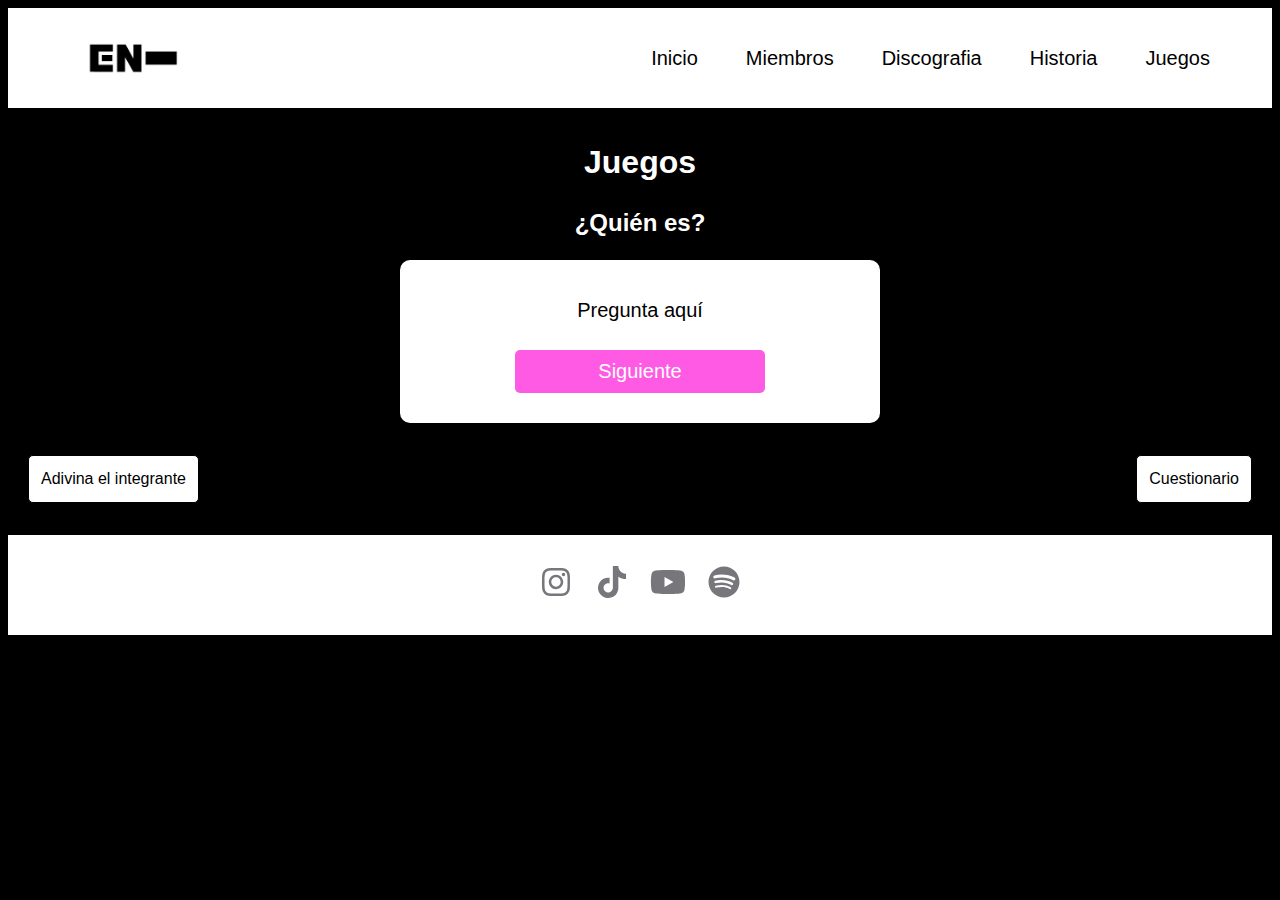
<file: quien.html>
<!DOCTYPE html>
<html lang="es">
<head>
    <meta charset="UTF-8">
    <meta name="viewport" content="width=device-width, initial-scale=1.0">
    <link rel="stylesheet" href="css/style.css">
    <title>ENHYPEN</title>
</head>
<body>
    <header>
        <img src="img/Logo_enhypen.jpg" alt="" class="logo">
        <nav>
            <ul>
                <li><a href="index.html">Inicio</a></li>
                <li><a href="miembros.html">Miembros</a></li>
                <li><a href="discografia.html">Discografia</a></li>
                <li><a href="historia.html">Historia</a></li>
                <li><a href="juego.html">Juegos</a></li>
            </ul>
        </nav>
    </header>
    <main>
        <h1>Juegos</h1>
        <h2>¿Quién es?</h2>
        <div class="tablegame">
            <div id="pregunta">Pregunta aquí</div>
            <div class="imagenes" id="contenedor-imagenes"></div>
            <button id="btn-sig">Siguiente</button>
            <div id="feedback"></div>
        </div>
        <div class="btn">
            <a href="adivinaInt.html" class="Ant">Adivina el integrante</a>
            <a href="quiz.html" class="Pos">Cuestionario</a>
        </div>
        
    </main>
    <footer>
        <div class="redes">
            <a href="https://www.instagram.com/enhypen">
                <img src="img/instagram-brands-solid-full.svg" alt="ig">
            </a>
            <a href="https://www.tiktok.com/@enhypen">
                <img src="img/tiktok-brands-solid-full(1).svg" alt="tt">
            </a>
            <a href="https://www.youtube.com/channel/UCArLZtok93cO5R9RI4_Y5Jw">
                <img src="img/youtube-brands-solid-full.svg" alt="yt">
            </a>
            <a href="https://open.spotify.com/intl-es/artist/5t5FqBwTcgKTaWmfEbwQY9">
                <img src="img/spotify-brands-solid-full.svg" alt="sp">
            </a>
        </div>
    </footer>

    <script src="js/adivinarInt.js"></script>
</body>
</html>
</file>
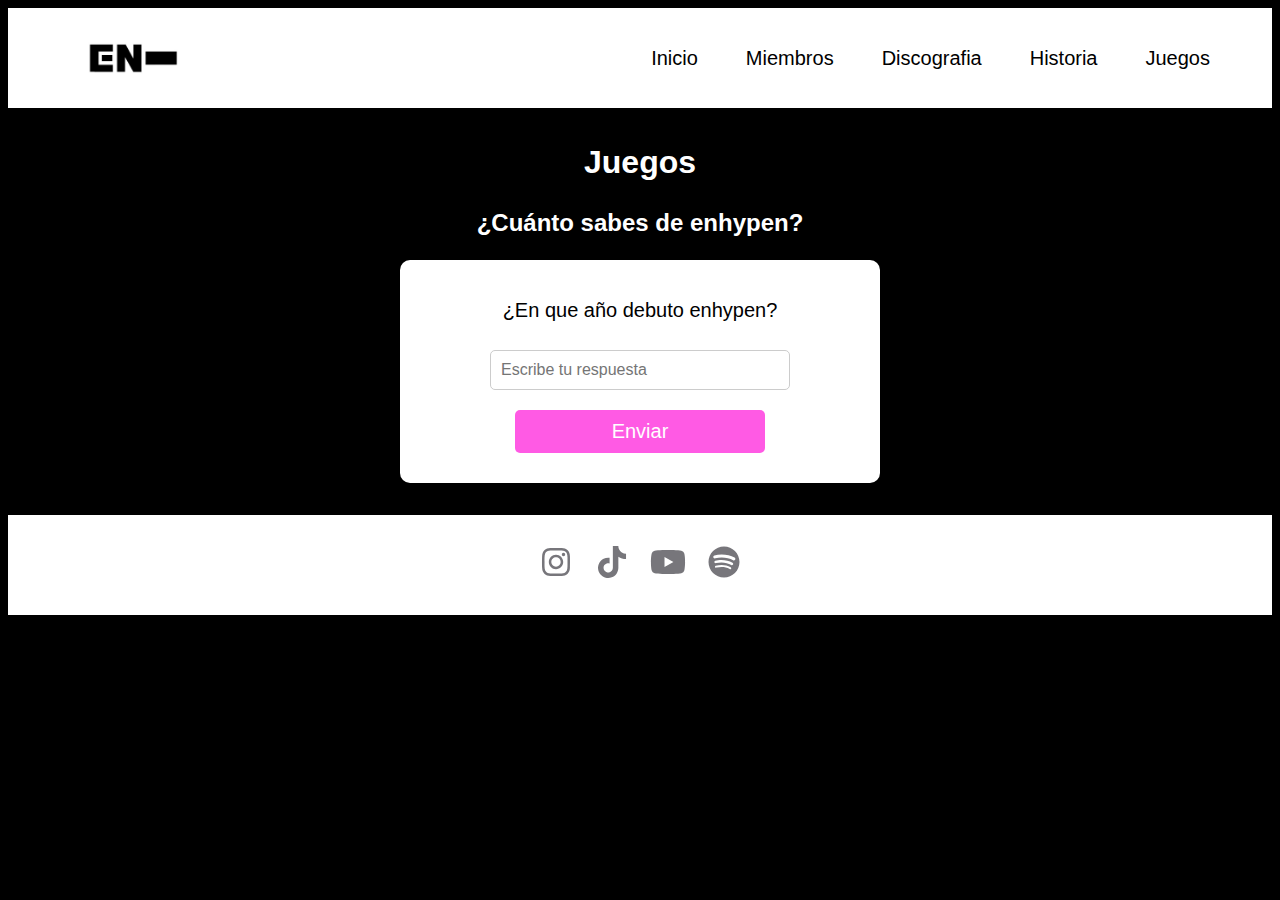
<file: quiz.html>
<!DOCTYPE html>
<html lang="es">
<head>
    <meta charset="UTF-8">
    <meta name="viewport" content="width=device-width, initial-scale=1.0">
    <link rel="stylesheet" href="css/style.css">
    <title>ENHYPEN - Cuestionario</title>
</head>
<body>
    <header>
        <img src="img/Logo_enhypen.jpg" alt="" class="logo">
        <nav>
            <ul>
                <li><a href="index.html">Inicio</a></li>
                <li><a href="miembros.html">Miembros</a></li>
                <li><a href="discografia.html">Discografia</a></li>
                <li><a href="historia.html">Historia</a></li>
                <li><a href="juego.html">Juegos</a></li>
            </ul>
        </nav>
    </header>
    <main>
        <h1>Juegos</h1>
        <h2>¿Cuánto sabes de enhypen?</h2>
        <div class="tablegame">
            <div id="pregunta"></div>
            <input type="text" id="respuesta" placeholder="Escribe tu respuesta" />
            <button id="botonEnviar">Enviar</button>
            <div id="mensaje"></div>
        </div>

        
    </main>
    <footer>
        <div class="redes">
            <a href="https://www.instagram.com/enhypen">
                <img src="img/instagram-brands-solid-full.svg" alt="ig">
            </a>
            <a href="https://www.tiktok.com/@enhypen">
                <img src="img/tiktok-brands-solid-full(1).svg" alt="tt">
            </a>
            <a href="https://www.youtube.com/channel/UCArLZtok93cO5R9RI4_Y5Jw">
                <img src="img/youtube-brands-solid-full.svg" alt="yt">
            </a>
            <a href="https://open.spotify.com/intl-es/artist/5t5FqBwTcgKTaWmfEbwQY9">
                <img src="img/spotify-brands-solid-full.svg" alt="sp">
            </a>
        </div>
    </footer>

    <script src="js/quiz.js"></script>
</body>
</html>
</file>
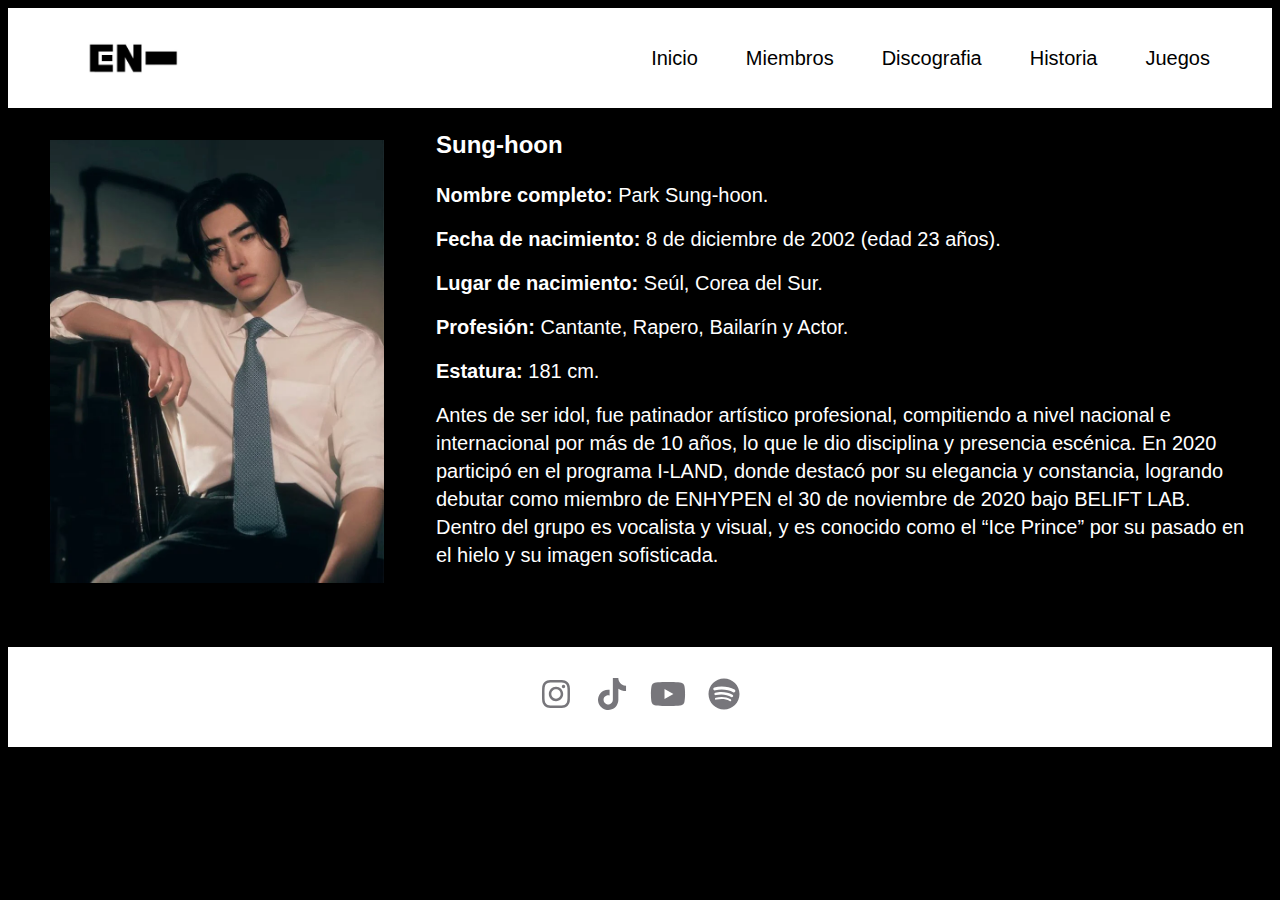
<file: Sunghoon.html>
<!DOCTYPE html>
<html lang="es">
<head>
    <meta charset="UTF-8">
    <meta name="viewport" content="width=device-width, initial-scale=1.0">
    <link rel="stylesheet" href="css/style.css">
    <title>ENHYPEN - Miembros</title>
</head>
<body>
    <header id="header">
        <img src="img/Logo_enhypen.jpg" alt="" class="logo">
        <nav>
            <ul>
                <li><a href="index.html">Inicio</a></li>
                <li><a href="miembros.html">Miembros</a></li>
                <li><a href="discografia.html">Discografia</a></li>
                <li><a href="historia.html">Historia</a></li>
                <li><a href="juego.html">Juegos</a></li>
            </ul>
        </nav>
    </header>
    <main>
        <div class="contenedor">
            <div class="foto">
                <img src="img/sg.jpg" alt="">
            </div>
            <div class="info">
                <h2>Sung-hoon</h2>
                <p><span class="negrita">Nombre completo:</span> Park Sung-hoon.</p>
                <p><span class="negrita">Fecha de nacimiento:</span> 8 de diciembre de 2002 (edad 23 años).</p>
                <p><span class="negrita">Lugar de nacimiento:</span> Seúl, Corea del Sur.</p>
                <p><span class="negrita">Profesión:</span> Cantante, Rapero, Bailarín y Actor. </p>
                <p><span class="negrita">Estatura:</span> 181 cm.</p>
                <p>Antes de ser idol, fue patinador artístico profesional, compitiendo a nivel nacional e internacional por más de 10 años, lo que le dio disciplina y presencia escénica.

En 2020 participó en el programa I-LAND, donde destacó por su elegancia y constancia, logrando debutar como miembro de ENHYPEN el 30 de noviembre de 2020 bajo BELIFT LAB. Dentro del grupo es vocalista y visual, y es conocido como el “Ice Prince” por su pasado en el hielo y su imagen sofisticada.</p>
            </div>
        </div>
        

    </main>
    <footer>
        <div class="redes">
            <a href="https://www.instagram.com/enhypen">
                <img src="img/instagram-brands-solid-full.svg" alt="ig">
            </a>
            <a href="https://www.tiktok.com/@enhypen">
                <img src="img/tiktok-brands-solid-full(1).svg" alt="tt">
            </a>
            <a href="https://www.youtube.com/channel/UCArLZtok93cO5R9RI4_Y5Jw">
                <img src="img/youtube-brands-solid-full.svg" alt="yt">
            </a>
            <a href="https://open.spotify.com/intl-es/artist/5t5FqBwTcgKTaWmfEbwQY9">
                <img src="img/spotify-brands-solid-full.svg" alt="sp">
            </a>
        </div>
    </footer>
</body>
</html>
</file>
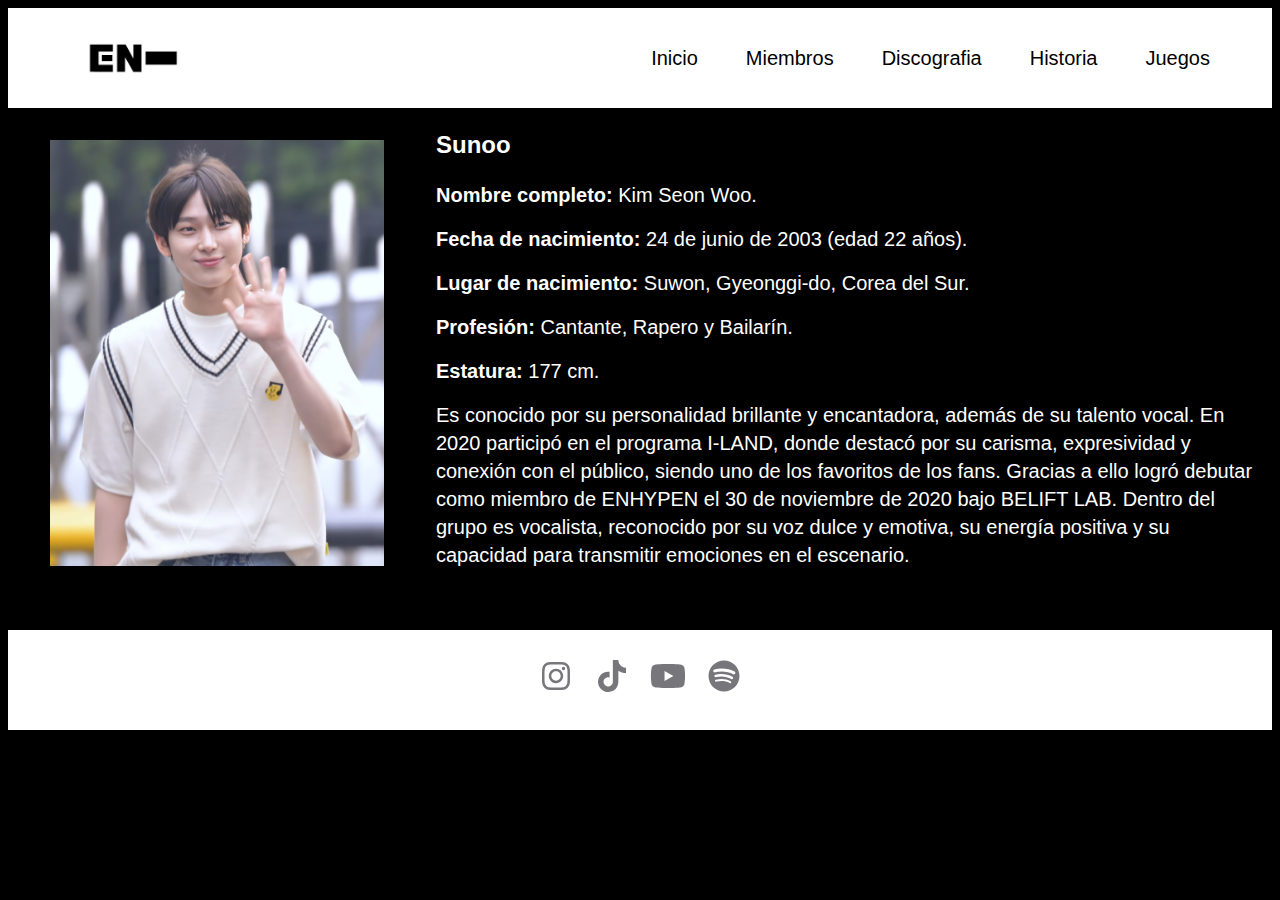
<file: Sunoo.html>
<!DOCTYPE html>
<html lang="es">
<head>
    <meta charset="UTF-8">
    <meta name="viewport" content="width=device-width, initial-scale=1.0">
    <link rel="stylesheet" href="css/style.css">
    <title>ENHYPEN - Miembros</title>
</head>
<body>
    <header id="header">
        <img src="img/Logo_enhypen.jpg" alt="" class="logo">
        <nav>
            <ul>
                <li><a href="index.html">Inicio</a></li>
                <li><a href="miembros.html">Miembros</a></li>
                <li><a href="discografia.html">Discografia</a></li>
                <li><a href="historia.html">Historia</a></li>
                <li><a href="juego.html">Juegos</a></li>
            </ul>
        </nav>
    </header>
    <main>
        <div class="contenedor">
            <div class="foto">
                <img src="img/s.jpg" alt="">
            </div>
            <div class="info">
                <h2>Sunoo</h2>
                <p><span class="negrita">Nombre completo:</span> Kim Seon Woo.</p>
                <p><span class="negrita">Fecha de nacimiento:</span> 24 de junio de 2003 (edad 22 años).</p>
                <p><span class="negrita">Lugar de nacimiento:</span> Suwon, Gyeonggi-do, Corea del Sur.</p>
                <p><span class="negrita">Profesión:</span> Cantante, Rapero y Bailarín. </p>
                <p><span class="negrita">Estatura:</span> 177 cm.</p>
                <p>Es conocido por su personalidad brillante y encantadora, además de su talento vocal.

En 2020 participó en el programa I-LAND, donde destacó por su carisma, expresividad y conexión con el público, siendo uno de los favoritos de los fans. Gracias a ello logró debutar como miembro de ENHYPEN el 30 de noviembre de 2020 bajo BELIFT LAB.

Dentro del grupo es vocalista, reconocido por su voz dulce y emotiva, su energía positiva y su capacidad para transmitir emociones en el escenario.</p>
            </div>
        </div>
        

    </main>
    <footer>
        <div class="redes">
            <a href="https://www.instagram.com/enhypen">
                <img src="img/instagram-brands-solid-full.svg" alt="ig">
            </a>
            <a href="https://www.tiktok.com/@enhypen">
                <img src="img/tiktok-brands-solid-full(1).svg" alt="tt">
            </a>
            <a href="https://www.youtube.com/channel/UCArLZtok93cO5R9RI4_Y5Jw">
                <img src="img/youtube-brands-solid-full.svg" alt="yt">
            </a>
            <a href="https://open.spotify.com/intl-es/artist/5t5FqBwTcgKTaWmfEbwQY9">
                <img src="img/spotify-brands-solid-full.svg" alt="sp">
            </a>
        </div>
    </footer>
</body>
</html>
</file>
<file: css/style.css>
*{
    box-sizing: border-box;
    font-family: 'Lucida Sans', 'Lucida Sans Regular', 'Lucida Grande', 'Lucida Sans Unicode', Geneva, Verdana, sans-serif;
}
body{
    background-color: black;
    line-height: 1.4;
    color: #fff;
}
main {
    margin-bottom: 2rem;
}

header, footer{
    background-color: #fff;
    box-shadow: 0 2px 4px rgba(0,0,0,0.1);
    display: flex;
    padding: 0.5rem 1rem;
    height: 100px;
    align-items: center;
    justify-content: center
}

h1{
    font-weight: 600;
    font-size: 2rem;
    color: #fff;
    text-align: center;
    margin-top: 2rem;
}
h2{
    color: #fff;
    font-style: bold;
    text-align: center;
}
.imagen-inicio{
    display: block;
    width: 100%;
    height: auto;
}
.logo{
    width: 160px;
    height: auto;
    margin-left: 30px;
}
nav {
    display: flex;
    justify-content: right;
    align-items: center;
    width: 100%;
    position: sticky;
}
nav ul {
    display: flex;
    flex-direction: row;
    margin: 0;
    padding: 0;
    list-style: none;
    margin-right: 30px;
}
nav li {
    margin-left: 1rem;
    margin-bottom: 0;
    width: auto;
}
nav a {
    padding: 0.5rem 1rem;
    border-radius: 0.5rem;
    font-size: 20px;
    display: block;
    color: black;
    text-decoration: none;
    transition: background-color 0.3s ease;
    text-align: center;
    width: 100%;
}
nav a:hover, nav a:focus{
    background-color: black;
    color: #fff;
}

.redes{
    display: flex;
    justify-content: center;
    align-items: center;
}
.redes img{
    width: 40px;
    margin:  0.5rem;
    object-fit: cover;
}

.gallery {
    display: flex;
    flex-wrap: wrap;
    gap: 5px;
    justify-content: center;
    padding: 0.5rem;
}
.gallery img {
    width: 400px;
    cursor: pointer;
    transition: transform 0.3s, opacity 0.3s;
}
.gallery img:hover {
    opacity: 0.75;
}
.overlay {
    position: fixed;
    top: 0;
    left: 0;
    width: 100%;
    height: 100%;
    display: none;
    justify-content: center;
    align-items: center;
    background-color: rgba(0,0,0,0.9);
    z-index: 1000;
    flex-direction: column;
}
.overlay img {
    max-width: 90%;
    max-height: 80%;
    box-shadow: 0 0 20px black;
}
#closeBtn {
    position: absolute;
    top: 20px;
    right: 30px;
    font-size: 40px;
    color: white;
    cursor: pointer;
    z-index: 1001;
}

.miembros-card, .discos-card{
    display: grid;
    grid-template-columns: repeat(auto-fit, minmax(280px, 1fr));
    gap: 1.5rem;
    padding: 2rem;
    justify-content: center;
}
.miembro, .disco{
    width: 100%;
    max-width: 340px;
    padding: 1.5rem;
    box-shadow: 0px 1px 10px rgba(0, 0, 0, 0.2);
    transition: all 400ms ease;
    text-align: center;
}
.miembro img, .disco img{
    width: 100%;
    padding: 0;
    margin: 0;
}
.presave img{
    opacity: 0.4;
}
.presave{
    position: relative;
    display: inline-block;
    text-align: center;
}
.presave h2{
    position: absolute;
    margin: 5.5rem 1rem;
    z-index: 1000;
}

.miembro a, .disco a{
    display: inline-block;
    padding: 12px;
    margin: 0rem;
    color: #000;
    border: 1px solid;
    border-radius: 5px;
    transition: all 400ms ease;
    cursor: pointer;
    background-color: #fff;
    text-decoration: none;
}
.miembro a:hover, .disco a:hover{
    background-color: black;
    color: #fff;
}
.disco h2{
    font-size: 20px;
}

article{
    padding: 0rem 2rem;
}
article p{
    text-align: left;
}

.tablegame p{
    color: #000;
}
.juegos, .tablegame{
    display: flex;
    flex-direction: column;
    justify-content: center;
    align-items: center;
    padding: 20px;
    border-radius: 10px;
    box-shadow: 0 4px 8px rgba(0,0,0,0.1);
}
#pregunta{
    color: #000;
    font-size: 20px;
    margin: 1rem;
}
.tablegame{
    background-color: #fff;
    width: 480px;
    margin: 0 auto;
}
input {
    padding: 10px;
    font-size: 16px;
    margin: 10px 0px;
    width: 300px;
    border: 1px solid #ccc;
    border-radius: 5px;
}
button, .juegos a {
    text-align: center;
    width: 250px;
    text-decoration: none;
    padding: 10px 20px;
    margin: 10px;
    font-size: 20px;
    border: none;
    border-radius: 5px;
    background-color: #ff5ae4;
    color: white;
    cursor: pointer;
    transition: background-color 0.3s;
}
button:hover{
    background-color: #000;
    color: #ff5ae4;
}
#mensaje, #resultado {
    font-size: 20px;
    color: #000;
    text-align: center;
}

p{
    font-size: 20px;
    color: #fff;
    margin: 1rem;
    text-align: center;
}


.tablegame img {
    max-width: 300px;
    height: auto;
}
.opciones {
    margin-top: 20px;
    text-align: center;
}
.opciones button {
    padding: 10px 20px;
    margin: 5px;
    font-size: 16px;
}
.btn-menu{
    text-align: center;
}
.btn-menu a, .btn a{
    display: inline-block;
    padding: 12px;
    margin-top: 2rem;
    color: #fff;
    border: 1px solid;
    border-radius: 5px;
    transition: all 400ms ease;
    background-color: #ffffff93;
    text-decoration: none;
}
.btn-menu a:hover{
    background-color: #000;
}
.btn{
    height: 80px;
    display: flex;
    justify-content: space-between;
    align-items: center;
    padding: 0 20px;
}
.btn a{
    display: inline-block;
    padding: 12px;
    margin-top: 2rem;
    color: #000000;
    border: 1px solid;
    border-radius: 5px;
    transition: all 400ms ease;
    background-color: #ffffff;
    text-decoration: none;
}
.btn a:hover{
    background-color: #000;
    color: #fff;
}

.contenedor {
    display: grid;
    grid-template-columns: 1fr 2fr;
    gap: 10px;
    align-items: start;
}
.foto {
    grid-column: 1;
    display: flex;
    justify-content: center;
    align-items: center;
    height: 100%;
}
.foto img {
    margin: 2rem;
    max-width: 80%;
    height: auto;
    display: block;
}
.info {
    grid-column: 2;
}
.info h2{
    text-align: left;
}
.info p{
    margin: 1rem 1rem 1rem 0;
    text-align: left;
}
.negrita{
    font-weight: bold;
}

.barra {
    margin: 2rem 0;
    width: 100%;
    overflow: hidden;
    background-color: #c2c0c0;
    padding: 10px 0;
}
.palabra {
    display: inline-block;
    white-space: nowrap;
    color: #000;
    font-size: 24px;
    font-weight: bold;
    animation: mover 12s linear infinite;
}

@keyframes mover {
    0% {
        transform: translateX(100%);
    }
    100% {
        transform: translateX(-100%);
    }
}
</file>
